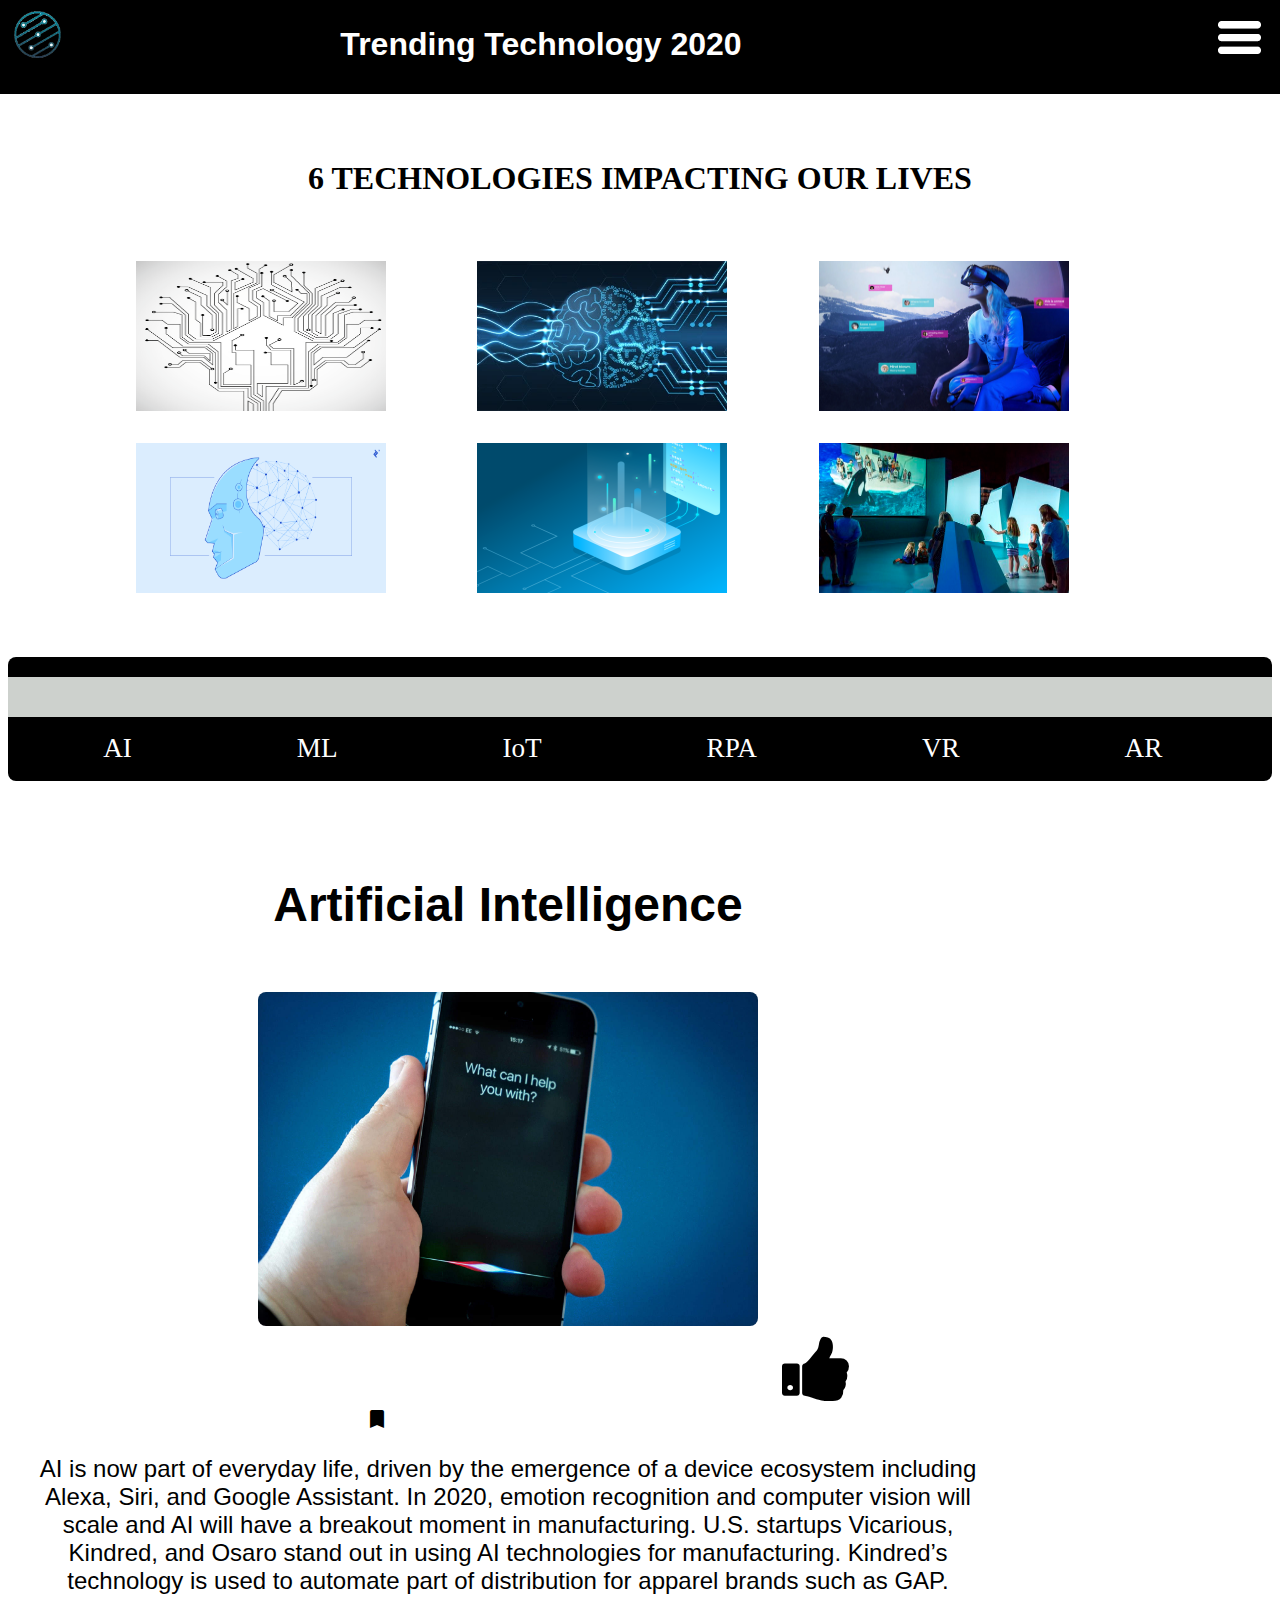
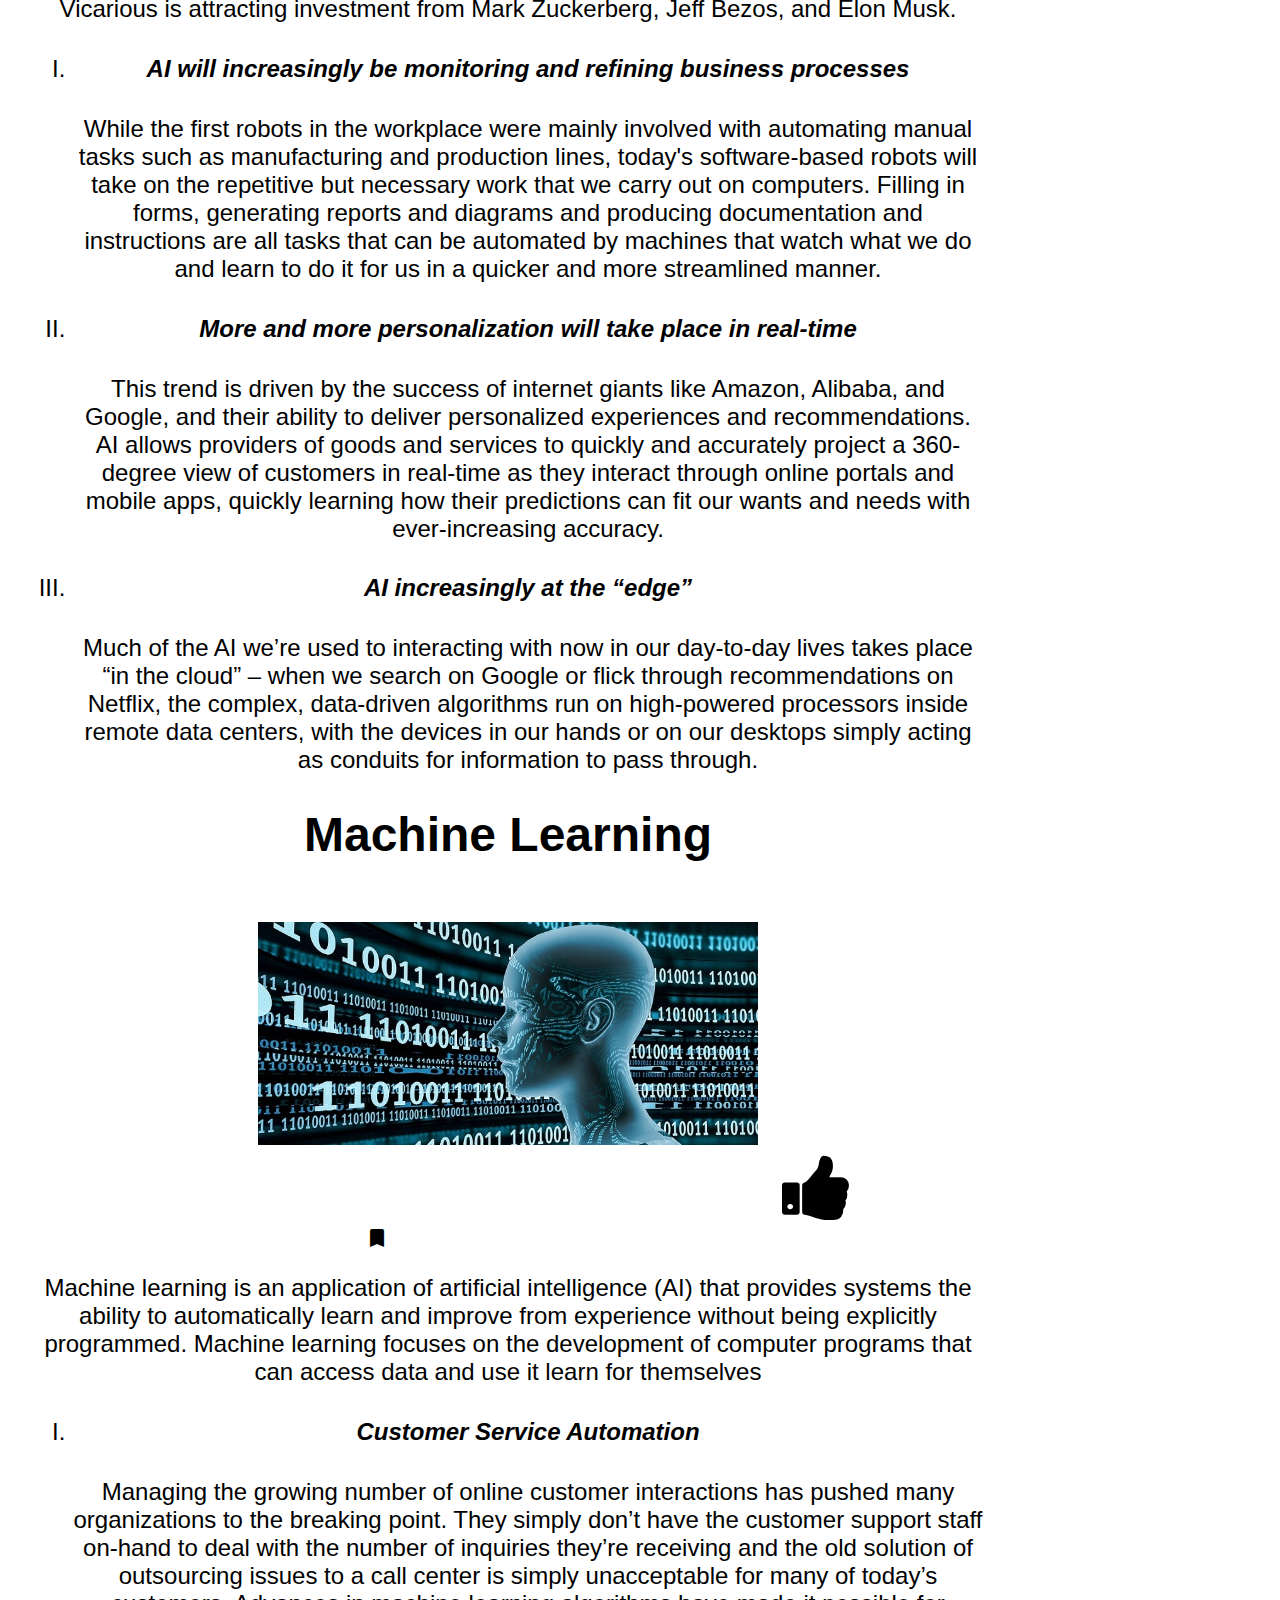
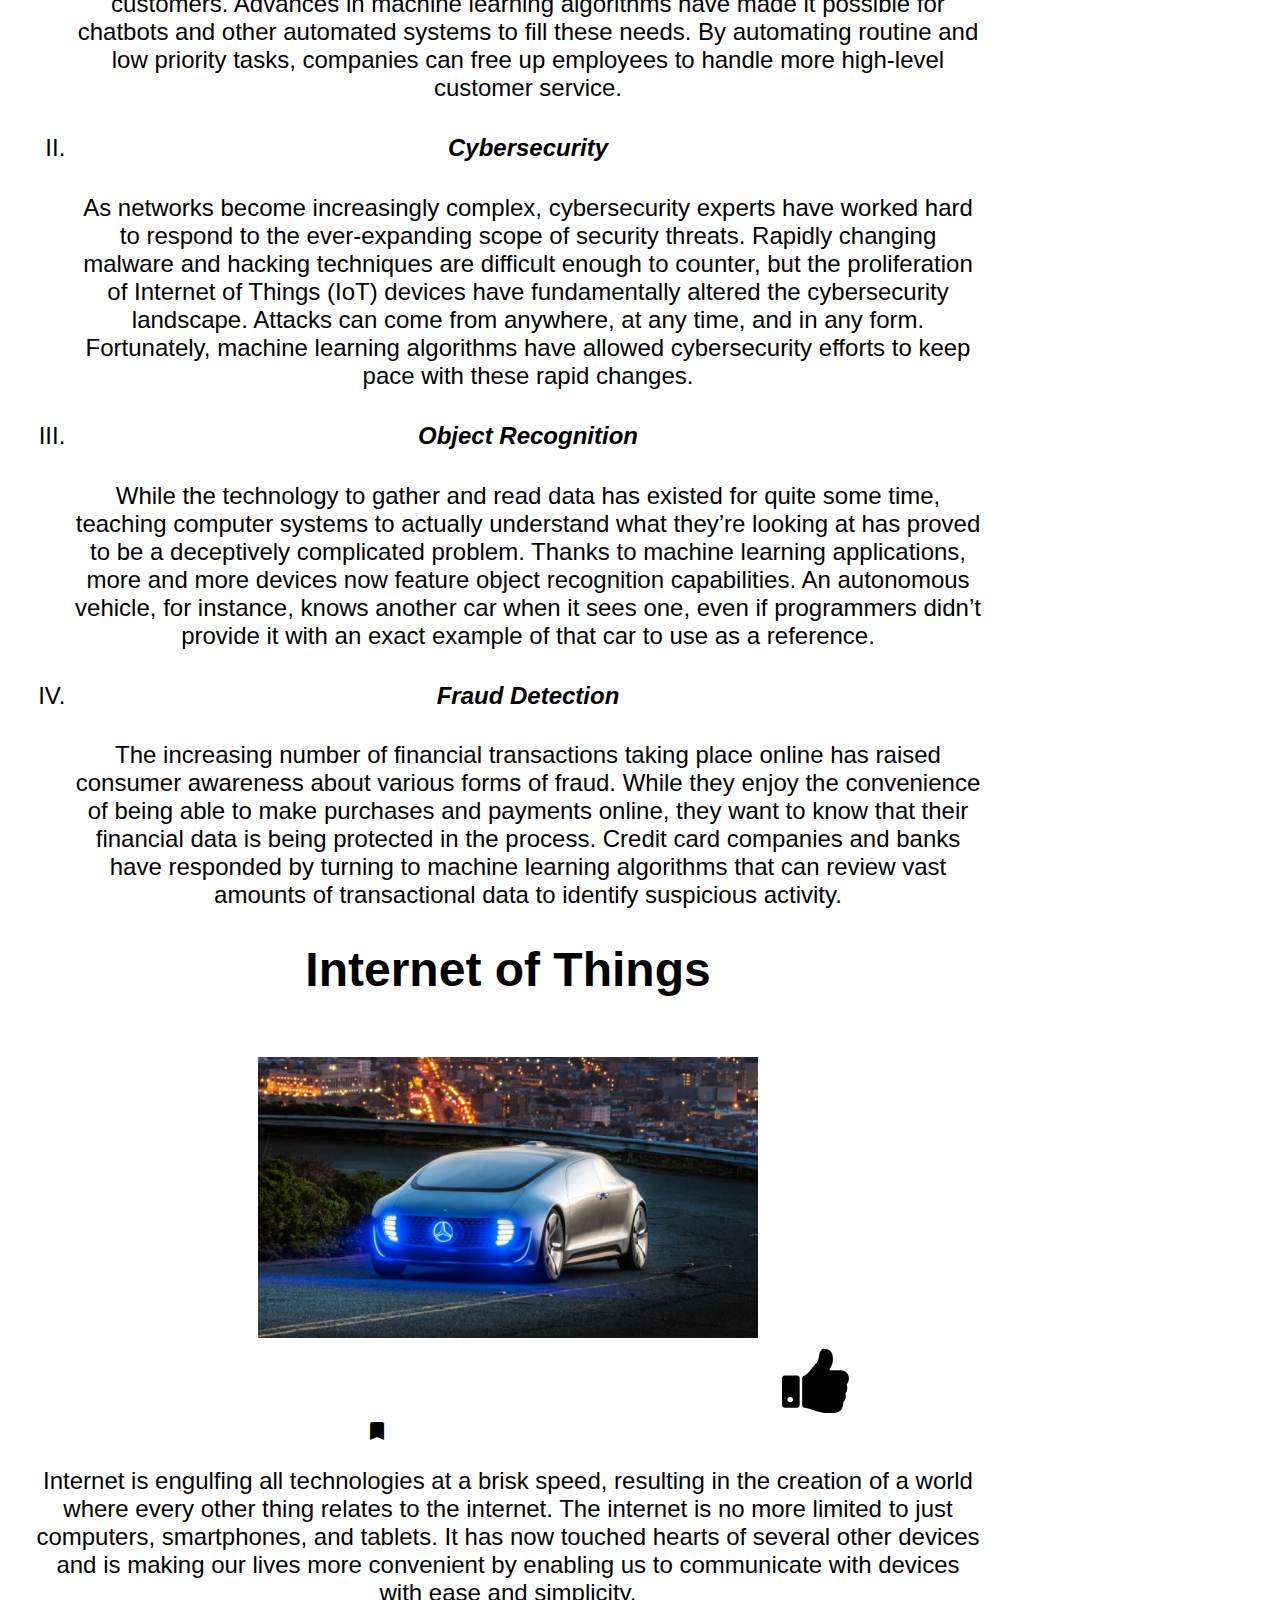
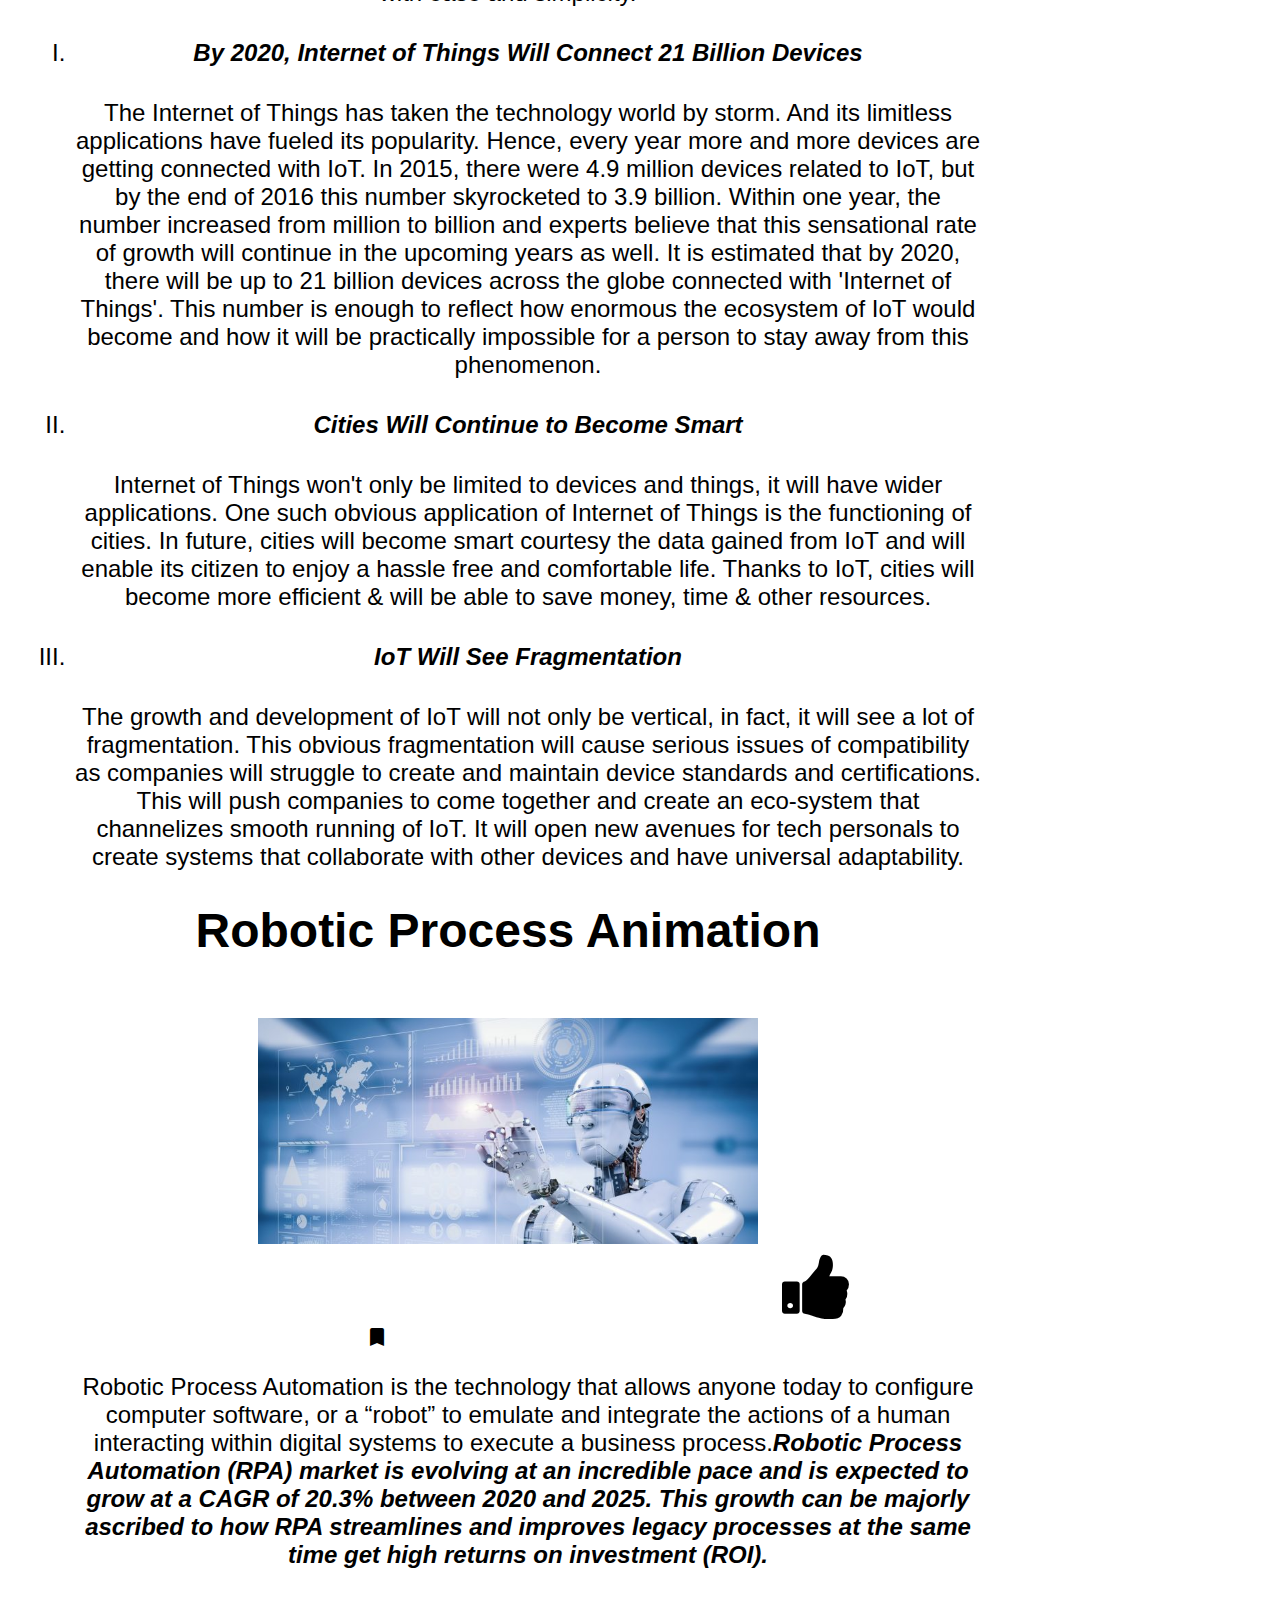
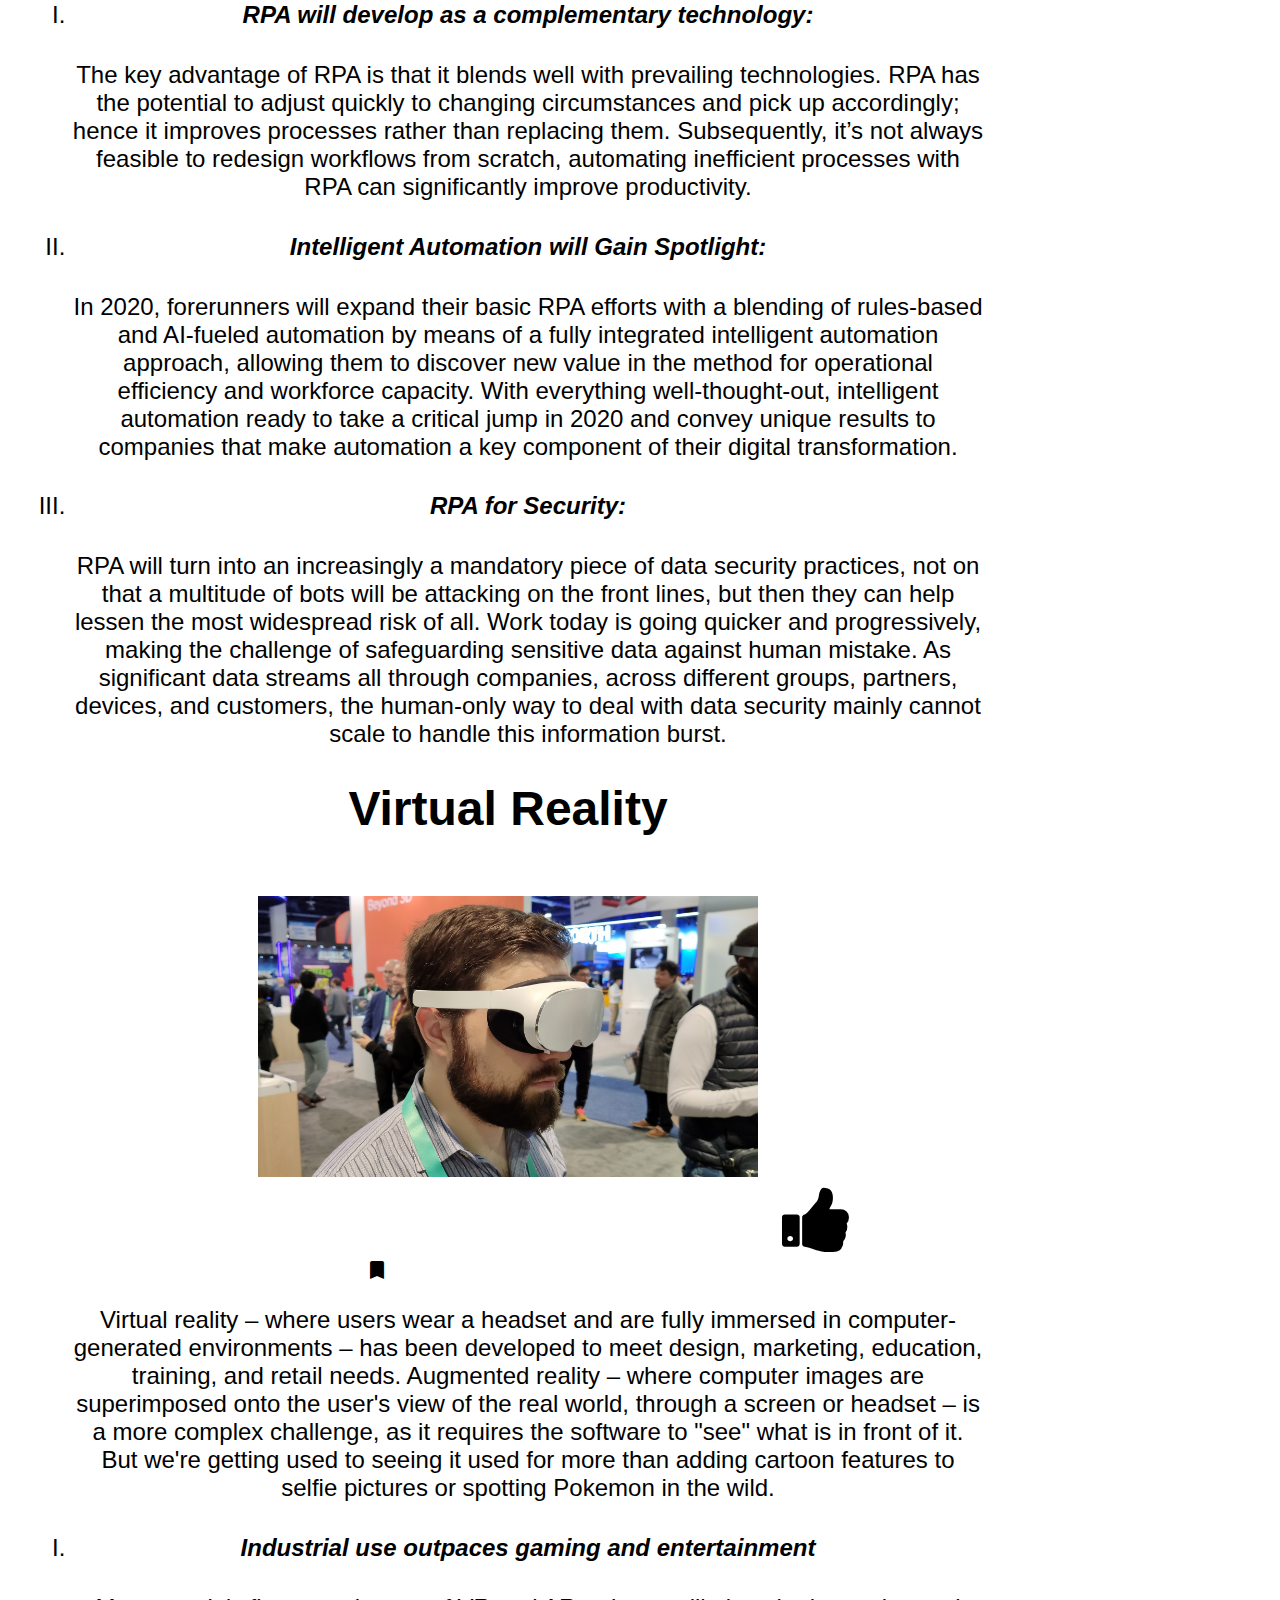
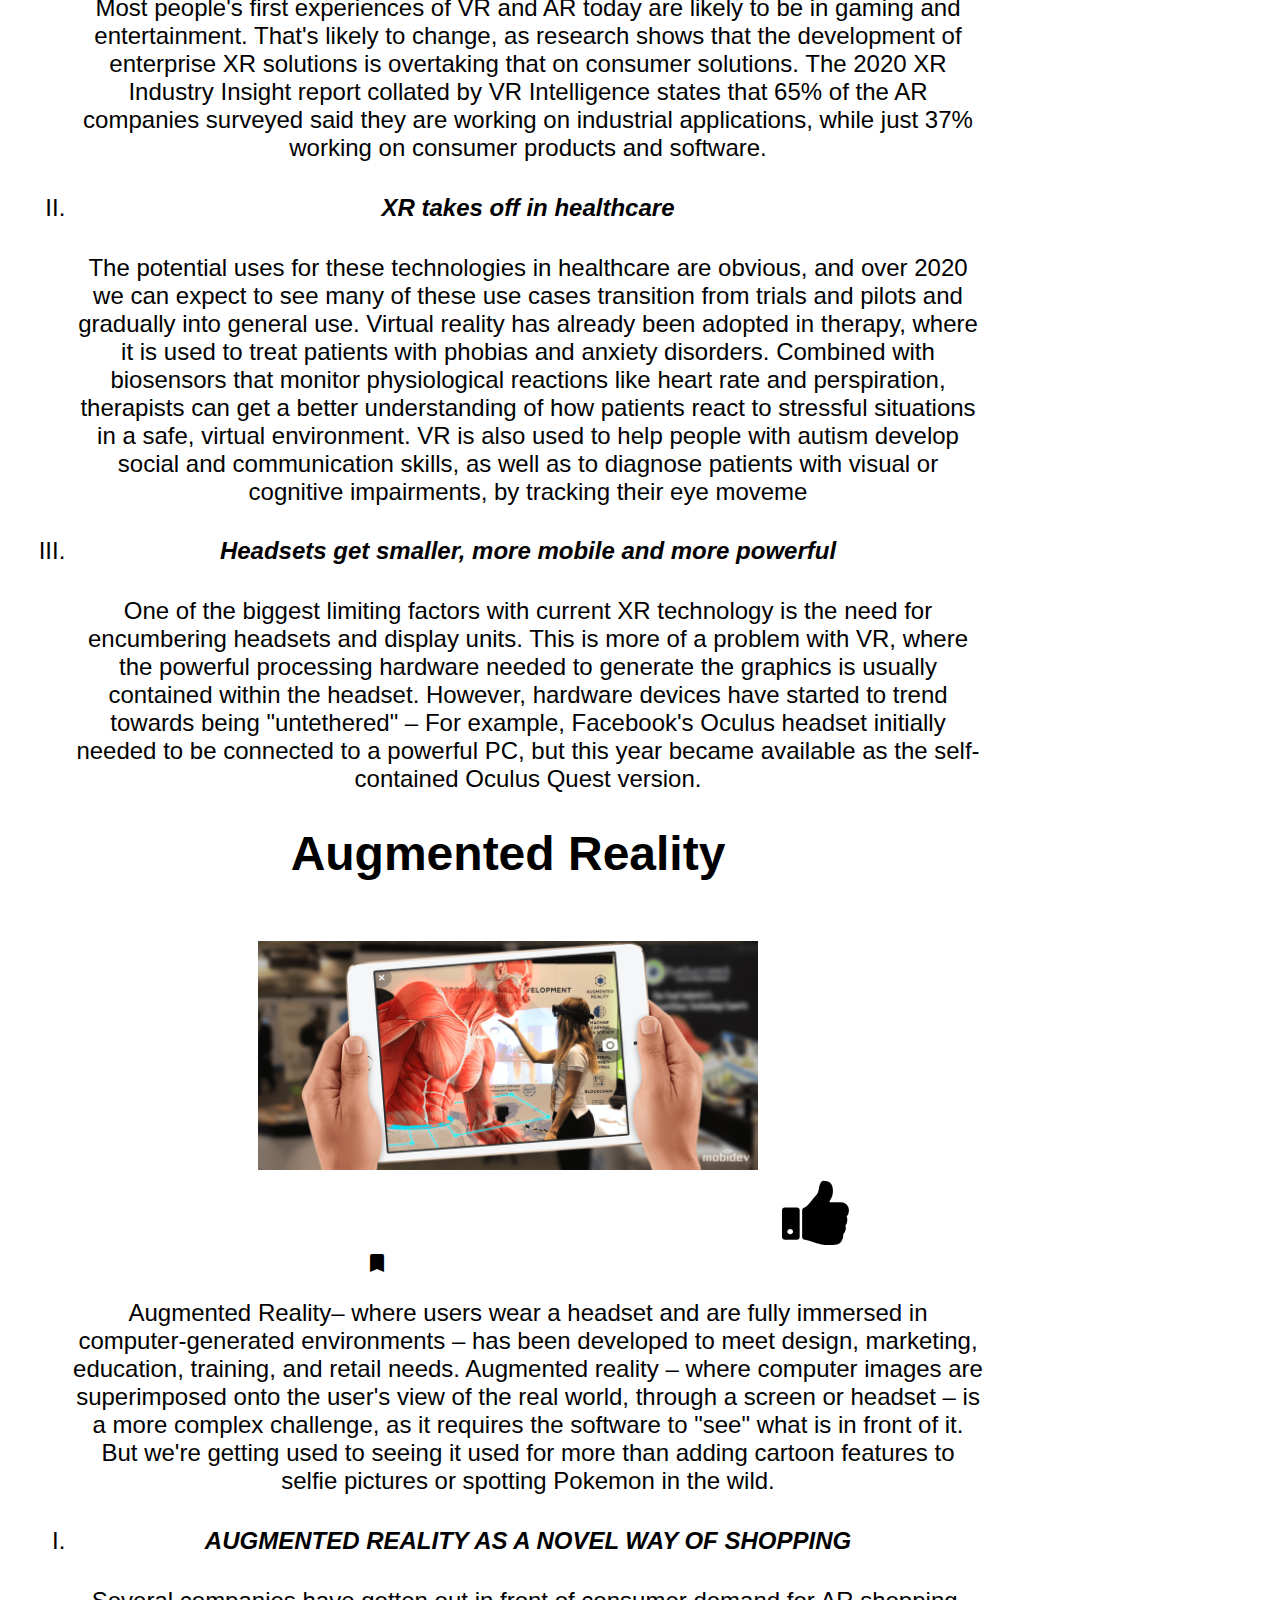
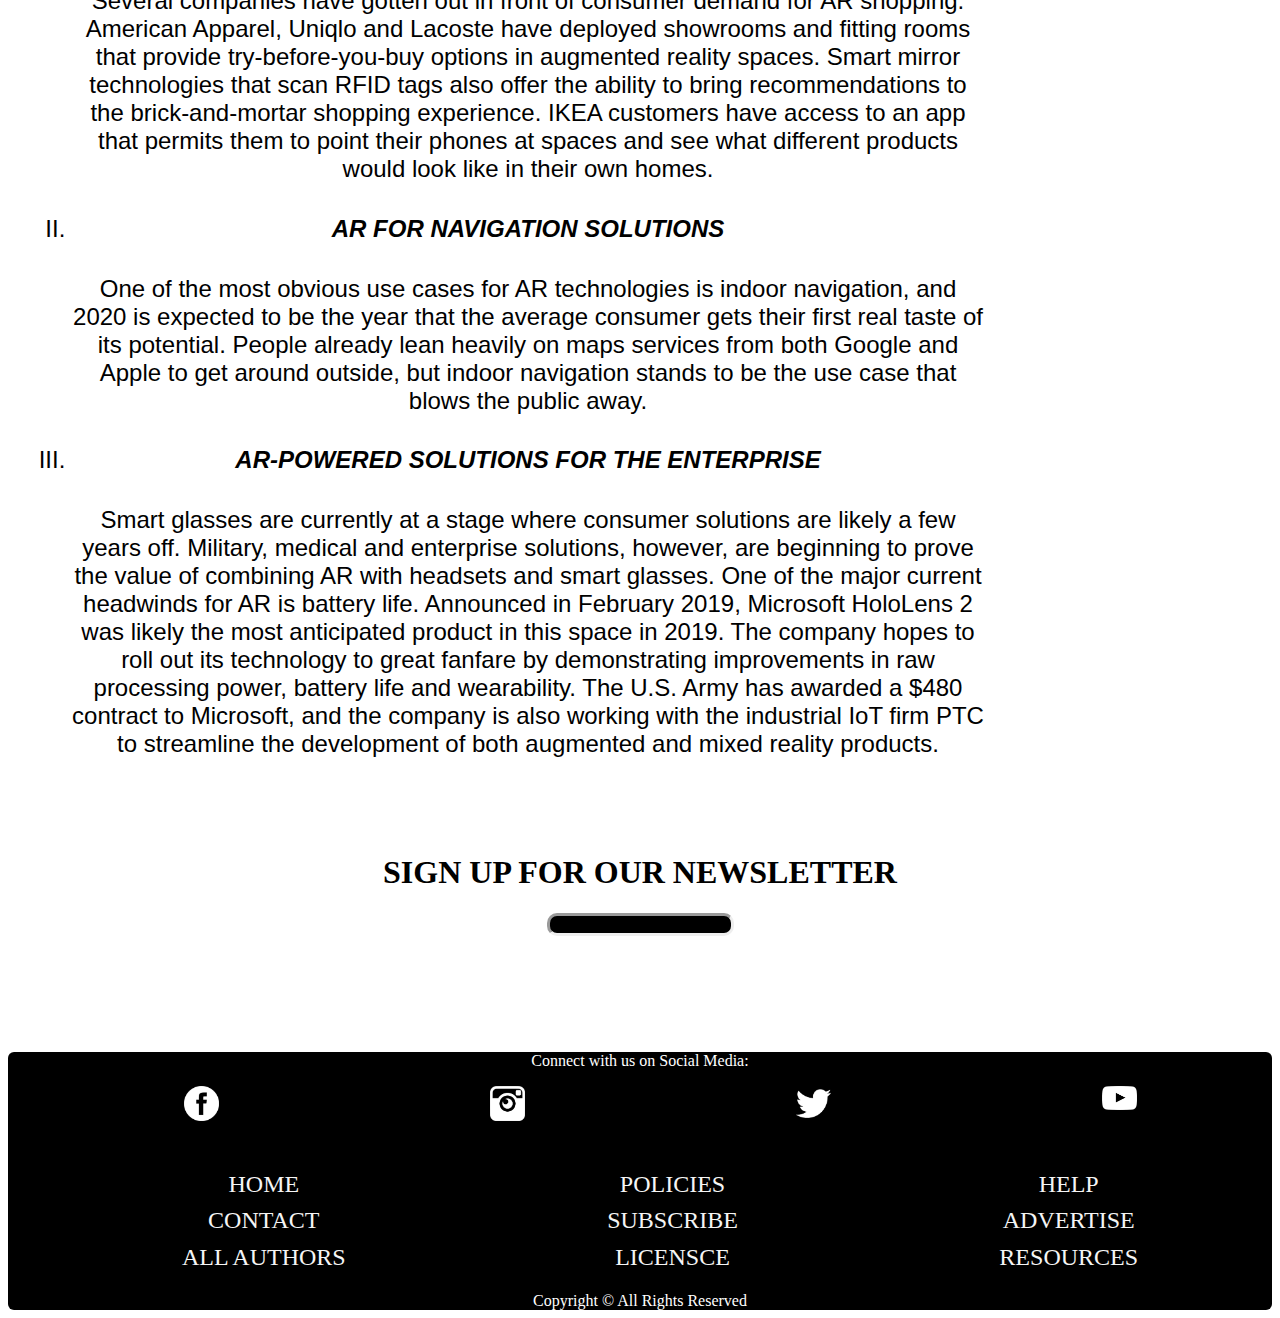
<file: AHMED EDIT/index.html>
<!DOCTYPE html>
<html lang="en">
<head>
  <meta charset="UTF-8">
  <meta name="viewport" content="width=device-width, initial-scale=1.0">
  <meta http-equiv="X-UA-Compatible" content="ie=edge">
  <title>2020 technology</title>
  <link rel="stylesheet" href="css/index.css">
  <link href="https://fonts.googleapis.com/css?family=Libre+Baskerville:400,700&display=swap" rel="stylesheet">
  <link rel="stylesheet" href="https://fonts.googleapis.com/icon?family=Material+Icons">
  <link rel="stylesheet" href="https://cdnjs.cloudflare.com/ajax/libs/font-awesome/4.7.0/css/font-awesome.min.css">
</head>
<body>
  <main>
    <header class="topbar">
      <div class="logo">
        <img class="logopic" src="img/logo tech.png" alt="logo">
      </div>

      <h1 class="heading">Trending Technology 2020</h1>

      <div class="navigationbar">
        <ul class="bar-items">
          <div class="dropdown">
            <div class="link" class="hammenu"> <span> <img class="menu" src="img/25.png" alt="menu"> </span></div>
            <div class="options">
             <div class="space"> <a class="link1" href="#">HOME</a></div>
             <div class="space"> <a class="link1" href="#">LOG IN</a></div>
             <div class="space">  <a class="link1" href="#">COUNTRY</a></div>
            </div>
          </div>
        </ul>
      </div>
    </header>

    
   
    <h1 class="impacting">6 TECHNOLOGIES IMPACTING OUR LIVES</h1>

    <section class="gallery">
      <img class="gallerypics" src="img/7.png" alt="tech">
      <img class="gallerypics" src="img/1.png" alt="tech">
      <img class="gallerypics" src="img/3.png" alt="tech">
      <img class="gallerypics" src="img/8.png" alt="tech">
      <img class="gallerypics" src="img/5.png" alt="tech">
      <img class="gallerypics" src="img/6.png" alt="tech">
    </section>




   

    <div class="tech-menu">
      <div class="progress-bar"></div>
      <ul class="tech-list">
        <li  class="techItem"><a href="#ai">AI</a></li>
        <li class="techItem"><a href="#ml">ML</a></li>
        <li class="techItem"><a href="#iot">IoT</a></li>
        <li class="techItem"><a href="#rba">RPA</a></li>
        <li class="techItem"><a href="#vr">VR</a></li>
        <li class="techItem"><a href="#ar">AR</a></li>
      </ul>
      </div>


    

      



    <article id="ai" class="content">
     
      <h1 class="gap-heading">Artificial Intelligence</h1>
      <div class="grid-for-picandicons">
        <ul class="img-icons">
          <li><img class="ai-pic" src="img/ai.jpg" alt="ai pics"></li>
          <div class="likeandup">
          <i onclick="myFunction(this)" class="fa fa-thumbs-up" ></i>
          <li class="likeandup"><i class="material-icons" >bookmark</i></li>
       </ul>
      </div>
      </div>
      
      <p class="info">AI is now part of everyday life, driven by the emergence of a device ecosystem including Alexa, Siri, and Google Assistant. In 2020, emotion recognition and computer vision will scale and AI will have a breakout moment in manufacturing.

        U.S. startups Vicarious, Kindred, and Osaro stand out in using AI technologies for manufacturing. Kindred’s technology is used to automate part of distribution for apparel brands such as GAP. Vicarious is attracting investment from Mark Zuckerberg, Jeff Bezos, and Elon Musk.</p>
      <ol class="listofAI">
        <li><h4><em>AI will increasingly be monitoring and refining business processes</em></h4></li>
      
      <p class="info">While the first robots in the workplace were mainly involved with automating manual tasks such as manufacturing and production lines, today's software-based robots will take on the repetitive but necessary work that we carry out on computers. Filling in forms, generating reports and diagrams and producing documentation and instructions are all tasks that can be automated by machines that watch what we do and learn to do it for us in a quicker and more streamlined manner.</p>
  
        <li><h4><em>More and more personalization will take place in real-time</em></h4></li>
      
      <p class="info">This trend is driven by the success of internet giants like Amazon, Alibaba, and Google, and their ability to deliver personalized experiences and recommendations. AI allows providers of goods and services to quickly and accurately project a 360-degree view of customers in real-time as they interact through online portals and mobile apps, quickly learning how their predictions can fit our wants and needs with ever-increasing accuracy.</p>
        
      <li><h4><em> AI increasingly at the “edge”</em></h4></li>
      <p class="info">Much of the AI we’re used to interacting with now in our day-to-day lives takes place “in the cloud” – when we search on Google or flick through recommendations on Netflix, the complex, data-driven algorithms run on high-powered processors inside remote data centers, with the devices in our hands or on our desktops simply acting as conduits for information to pass through.</p>
    </ol>
  </article>
  

  <article id="ml" class="content2">
    <h1>Machine Learning</h1>
        <div class="grid-for-picandicons">
        <ul class="img-icons">
          <li><img class="virtualpic" class="machine" id="fafa" src="img/machine.jpg" alt="machine"></li>
          <div class="likeandup"> <i onclick="myFunction(this)" class="fa fa-thumbs-up"></i>
          <li class="likeandup"><i class="material-icons" >bookmark</i></li>
        </ul>
      </div>
      </div>
    
    <p class="info">Machine learning is an application of artificial intelligence (AI) that provides systems the ability to automatically learn and improve from experience without being explicitly programmed. Machine learning focuses on the development of computer programs that can access data and use it learn for themselves</p>
    <ol class="listofAI">
      <li><h4><em>Customer Service Automation</em></h4></li>
    
    <p class="info">Managing the growing number of online customer interactions has pushed many organizations to the breaking point. They simply don’t have the customer support staff on-hand to deal with the number of inquiries they’re receiving and the old solution of outsourcing issues to a call center is simply unacceptable for many of today’s customers. Advances in machine learning algorithms have made it possible for chatbots and other automated systems to fill these needs. By automating routine and low priority tasks, companies can free up employees to handle more high-level customer service.</p>

      <li><h4><em>Cybersecurity</em></h4></li>
    
    <p class="info">As networks become increasingly complex, cybersecurity experts have worked hard to respond to the ever-expanding scope of security threats. Rapidly changing malware and hacking techniques are difficult enough to counter, but the proliferation of Internet of Things (IoT) devices have fundamentally altered the cybersecurity landscape. Attacks can come from anywhere, at any time, and in any form. Fortunately, machine learning algorithms have allowed cybersecurity efforts to keep pace with these rapid changes.</p>
      
    <li><h4><em> Object Recognition</em></h4></li>
    <p class="info">While the technology to gather and read data has existed for quite some time, teaching computer systems to actually understand what they’re looking at has proved to be a deceptively complicated problem. Thanks to machine learning applications, more and more devices now feature object recognition capabilities. An autonomous vehicle, for instance, knows another car when it sees one, even if programmers didn’t provide it with an exact example of that car to use as a reference. </p>

    <li><h4><em> Fraud Detection</em></h4></li>
    <p class="info">The increasing number of financial transactions taking place online has raised consumer awareness about various forms of fraud. While they enjoy the convenience of being able to make purchases and payments online, they want to know that their financial data is being protected in the process. Credit card companies and banks have responded by turning to machine learning algorithms that can review vast amounts of transactional data to identify suspicious activity.</p>

  </ol>
  </article>


  <article id="iot" class="content3">
    <h1>Internet of Things</h1>
    <div class="grid-for-picandicons">
      <ul class="img-icons">
        <li><img class="virtualpic" src="img/iot.jpg" alt="iot pic"></li>
        <div class="likeandup"> <i onclick="myFunction(this)" class="fa fa-thumbs-up" ></i>

        <li class="likeandup"><i class="material-icons" >bookmark</i></li>
      </ul>
    </div>
    </div>
  
    <p class="info">Internet is engulfing all technologies at a brisk speed, resulting in the creation of a world where every other thing relates to the internet. The internet is no more limited to just computers, smartphones, and tablets. It has now touched hearts of several other devices and is making our lives more convenient by enabling us to communicate with devices with ease and simplicity.</p>
    <ol class="listofAI">
      <li><h4><em>By 2020, Internet of Things Will Connect 21 Billion Devices</em></h4></li>
    
    <p class="info">The Internet of Things has taken the technology world by storm. And its limitless applications have fueled its popularity. Hence, every year more and more devices are getting connected with IoT.

      In 2015, there were 4.9 million devices related to IoT, but by the end of 2016 this number skyrocketed to 3.9 billion. Within one year, the number increased from million to billion and experts believe that this sensational rate of growth will continue in the upcoming years as well.
      
      It is estimated that by 2020, there will be up to 21 billion devices across the globe connected with 'Internet of Things'. This number is enough to reflect how enormous the ecosystem of IoT would become and how it will be practically impossible for a person to stay away from this phenomenon.</p>

      <li><h4><em>Cities Will Continue to Become Smart</em></h4></li>
    
    <p class="info">Internet of Things won't only be limited to devices and things, it will have wider applications. One such obvious application of Internet of Things is the functioning of cities.

      In future, cities will become smart courtesy the data gained from IoT and will enable its citizen to enjoy a hassle free and comfortable life. Thanks to IoT, cities will become more efficient & will be able to save money, time & other resources.</p>
      
    <li><h4><em> IoT Will See Fragmentation</em></h4></li>
    <p class="info">The growth and development of IoT will not only be vertical, in fact, it will see a lot of fragmentation. This obvious fragmentation will cause serious issues of compatibility as companies will struggle to create and maintain device standards and certifications.

      This will push companies to come together and create an eco-system that channelizes smooth running of IoT. It will open new avenues for tech personals to create systems that collaborate with other devices and have universal adaptability.</p>
      
  </ol>
  </article>


  <article id="rba" class="content4">
    <h1>Robotic Process Animation</h1>
    <div class="grid-for-picandicons">
      <ul class="img-icons">
        <li><img class="virtualpic" src="img/robot.jpg" alt="robot"></li>
        <div class="likeandup">  <i onclick="myFunction(this)" class="fa fa-thumbs-up"></i>

        <li class="likeandup"><i class="material-icons" >bookmark</i></li>
      </ul>
    </div>
    </div>
    
    <p class="info"></p>
    <ol class="listofAI">
    
    <p class="info">Robotic Process Automation is the technology that allows anyone today to configure computer software, or a “robot” to emulate and integrate the actions of a human interacting within digital systems to execute a business process.<b><em>Robotic Process Automation (RPA) market is evolving at an incredible pace and is expected to grow at a CAGR of 20.3% between 2020 and 2025. This growth can be majorly ascribed to how RPA streamlines and improves legacy processes at the same time get high returns on investment (ROI).</b></em></p>

      <li><h4><em>RPA will develop as a complementary technology:</em></h4></li>
    
    <p class="info">The key advantage of RPA is that it blends well with prevailing technologies. RPA has the potential to adjust quickly to changing circumstances and pick up accordingly; hence it improves processes rather than replacing them. Subsequently, it’s not always feasible to redesign workflows from scratch, automating inefficient processes with RPA can significantly improve productivity.<p>
      
    <li><h4><em>Intelligent Automation will Gain Spotlight:</em></h4></li>
    <p class="info">In 2020, forerunners will expand their basic RPA efforts with a blending of rules-based and AI-fueled automation by means of a fully integrated intelligent automation approach, allowing them to discover new value in the method for operational efficiency and workforce capacity.
      With everything well-thought-out, intelligent automation ready to take a critical jump in 2020 and convey unique results to companies that make automation a key component of their digital transformation.</p>
      
      <li><h4><em>RPA for Security:</em></h4></li>
      <p class="info">RPA will turn into an increasingly a mandatory piece of data security practices, not on that a multitude of bots will be attacking on the front lines, but then they can help lessen the most widespread risk of all.
        Work today is going quicker and progressively, making the challenge of safeguarding sensitive data against human mistake. As significant data streams all through companies, across different groups, partners, devices, and customers, the human-only way to deal with data security mainly cannot scale to handle this information burst.</p>
        
  </ol>
  </article>

  <article id="vr" class="content4">
    <h1>Virtual Reality</h1>
    <div class="grid-for-picandicons">
      <ul class="img-icons">
        <li> <img class="virtualpic" src="img/vrpic.jpg" alt="robot"></li>
        <div class="likeandup"> <i onclick="myFunction(this)" class="fa fa-thumbs-up" class="iconspic" ></i>

        <li class="likeandup"><i class="material-icons" >bookmark</i></li>
      </ul>
    </div>
    </div>
   
    <p class="info"></p>
    <ol class="listofAI">
    
    <p class="info">Virtual reality – where users wear a headset and are fully immersed in computer-generated environments – has been developed to meet design, marketing, education, training, and retail needs. Augmented reality – where computer images are superimposed onto the user's view of the real world, through a screen or headset – is a more complex challenge, as it requires the software to "see" what is in front of it. But we're getting used to seeing it used for more than adding cartoon features to selfie pictures or spotting Pokemon in the wild.</b></em></p>

      <li><h4><em>Industrial use outpaces gaming and entertainment</em></h4></li>
    
    <p class="info">Most people's first experiences of VR and AR today are likely to be in gaming and entertainment. That's likely to change, as research shows that the development of enterprise XR solutions is overtaking that on consumer solutions. The 2020 XR Industry Insight report collated by VR Intelligence states that 65% of the AR companies surveyed said they are working on industrial applications, while just 37% working on consumer products and software.<p>
      
    <li><h4><em>XR takes off in healthcare</em></h4></li>
    <p class="info">The potential uses for these technologies in healthcare are obvious, and over 2020 we can expect to see many of these use cases transition from trials and pilots and gradually into general use. Virtual reality has already been adopted in therapy, where it is used to treat patients with phobias and anxiety disorders. Combined with biosensors that monitor physiological reactions like heart rate and perspiration, therapists can get a better understanding of how patients react to stressful situations in a safe, virtual environment. VR is also used to help people with autism develop social and communication skills, as well as to diagnose patients with visual or cognitive impairments, by tracking their eye moveme</p>
      
      <li><h4><em>Headsets get smaller, more mobile and more powerful</em></h4></li>
      <p class="info">One of the biggest limiting factors with current XR technology is the need for encumbering headsets and display units. This is more of a problem with VR, where the powerful processing hardware needed to generate the graphics is usually contained within the headset. However, hardware devices have started to trend towards being "untethered" – For example, Facebook's Oculus headset initially needed to be connected to a powerful PC, but this year became available as the self-contained Oculus Quest version.</p>
        
  </ol>
  </article>

  <article id="ar" class="content5">
    <h1>Augmented Reality</h1>
    <div class="grid-for-picandicons">
      <ul class="img-icons">
        <li><img class="arpic" src="img/ar.png" alt="robot"></li>
      
        <div class="likeandup"> <i onclick="myFunction(this)" class="fa fa-thumbs-up" ></i>
        <li ><div class="likeandup"><i class="material-icons" >bookmark</i></div></li>
      </ul>
    </div>
    </div>
    
    <p class="info"></p>
    <ol class="listofAI">
    
    <p class="info">Augmented Reality– where users wear a headset and are fully immersed in computer-generated environments – has been developed to meet design, marketing, education, training, and retail needs. Augmented reality – where computer images are superimposed onto the user's view of the real world, through a screen or headset – is a more complex challenge, as it requires the software to "see" what is in front of it. But we're getting used to seeing it used for more than adding cartoon features to selfie pictures or spotting Pokemon in the wild.</b></em></p>

      <li><h4><em>AUGMENTED REALITY AS A NOVEL WAY OF SHOPPING</em></h4></li>
    
    <p class="info">Several companies have gotten out in front of consumer demand for AR shopping. American Apparel, Uniqlo and Lacoste have deployed showrooms and fitting rooms that provide try-before-you-buy options in augmented reality spaces. Smart mirror technologies that scan RFID tags also offer the ability to bring recommendations to the brick-and-mortar shopping experience. IKEA customers have access to an app that permits them to point their phones at spaces and see what different products would look like in their own homes.<p>
      
    <li><h4><em>AR FOR NAVIGATION SOLUTIONS</em></h4></li>
    <p class="info">One of the most obvious use cases for AR technologies is indoor navigation, and 2020 is expected to be the year that the average consumer gets their first real taste of its potential. People already lean heavily on maps services from both Google and Apple to get around outside, but indoor navigation stands to be the use case that blows the public away.</p>
      
      <li><h4><em>AR-POWERED SOLUTIONS FOR THE ENTERPRISE</em></h4></li>
      <p class="info">Smart glasses are currently at a stage where consumer solutions are likely a few years off. Military, medical and enterprise solutions, however, are beginning to prove the value of combining AR with headsets and smart glasses.

        One of the major current headwinds for AR is battery life. Announced in February 2019, Microsoft HoloLens 2 was likely the most anticipated product in this space in 2019. The company hopes to roll out its technology to great fanfare by demonstrating improvements in raw processing power, battery life and wearability. The U.S. Army has awarded a $480 contract to Microsoft, and the company is also working with the industrial IoT firm PTC to streamline the development of both augmented and mixed reality products.</p>
        
  </ol>
  </article>
  

  <article>
    <h1 class="newsletter">SIGN UP FOR OUR NEWSLETTER</h1>
    <input type="email">
  </article>



  </main>
  <footer class="ending">
    <p class="connect">Connect with us on Social Media:</p>
    
    <ul class="socialmedia">
      <li><a class="media" href="#"> <img class="logo" src="img/Facebook.png" width="40px" alt="twitter-logo"></a></li>
      <li><a class="media" href="#"> <img class="logo" src="img/insta.png" width="40px" alt="instagram-logo"></a></li>
      <li><a class="media" href="#"> <img class="logo" src="img/twitter.png" width="40px" alt="facebook-logo"></a></li>
      <li><a class="media" href="#"> <img class="logo" src="img/Youtube.png" width="40px" alt="facebook-logo"></a></li>
    </ul>
    
    <ul class="policies">
      <li class="socialspace"><a class="policy" href="#">HOME</a></li>
      <li class="socialspace"><a class="policy" href="#">POLICIES</a></li>
      <li class="socialspace"><a class="policy" href="#">HELP</a></li>
      <li class="socialspace"><a class="policy" href="#">CONTACT</a></li>
      <li class="socialspace"><a class="policy" href="#">SUBSCRIBE</a></li>
      <li class="socialspace"><a class="policy" href="#">ADVERTISE</a></li>
      <li class="socialspace"><a class="policy" href="#">ALL AUTHORS</a></li>
      <li class="socialspace"><a class="policy" href="#">LICENSCE</a></li>
      <li class="socialspace"><a class="policy" href="#">RESOURCES</a></li>
   
    </ul>
    
    <div class="copyright">
      Copyright &COPY; All Rights Reserved 
    </div>
  
  </footer>
  <script src="js/index.js"></script>
</body>
</html>
</file>
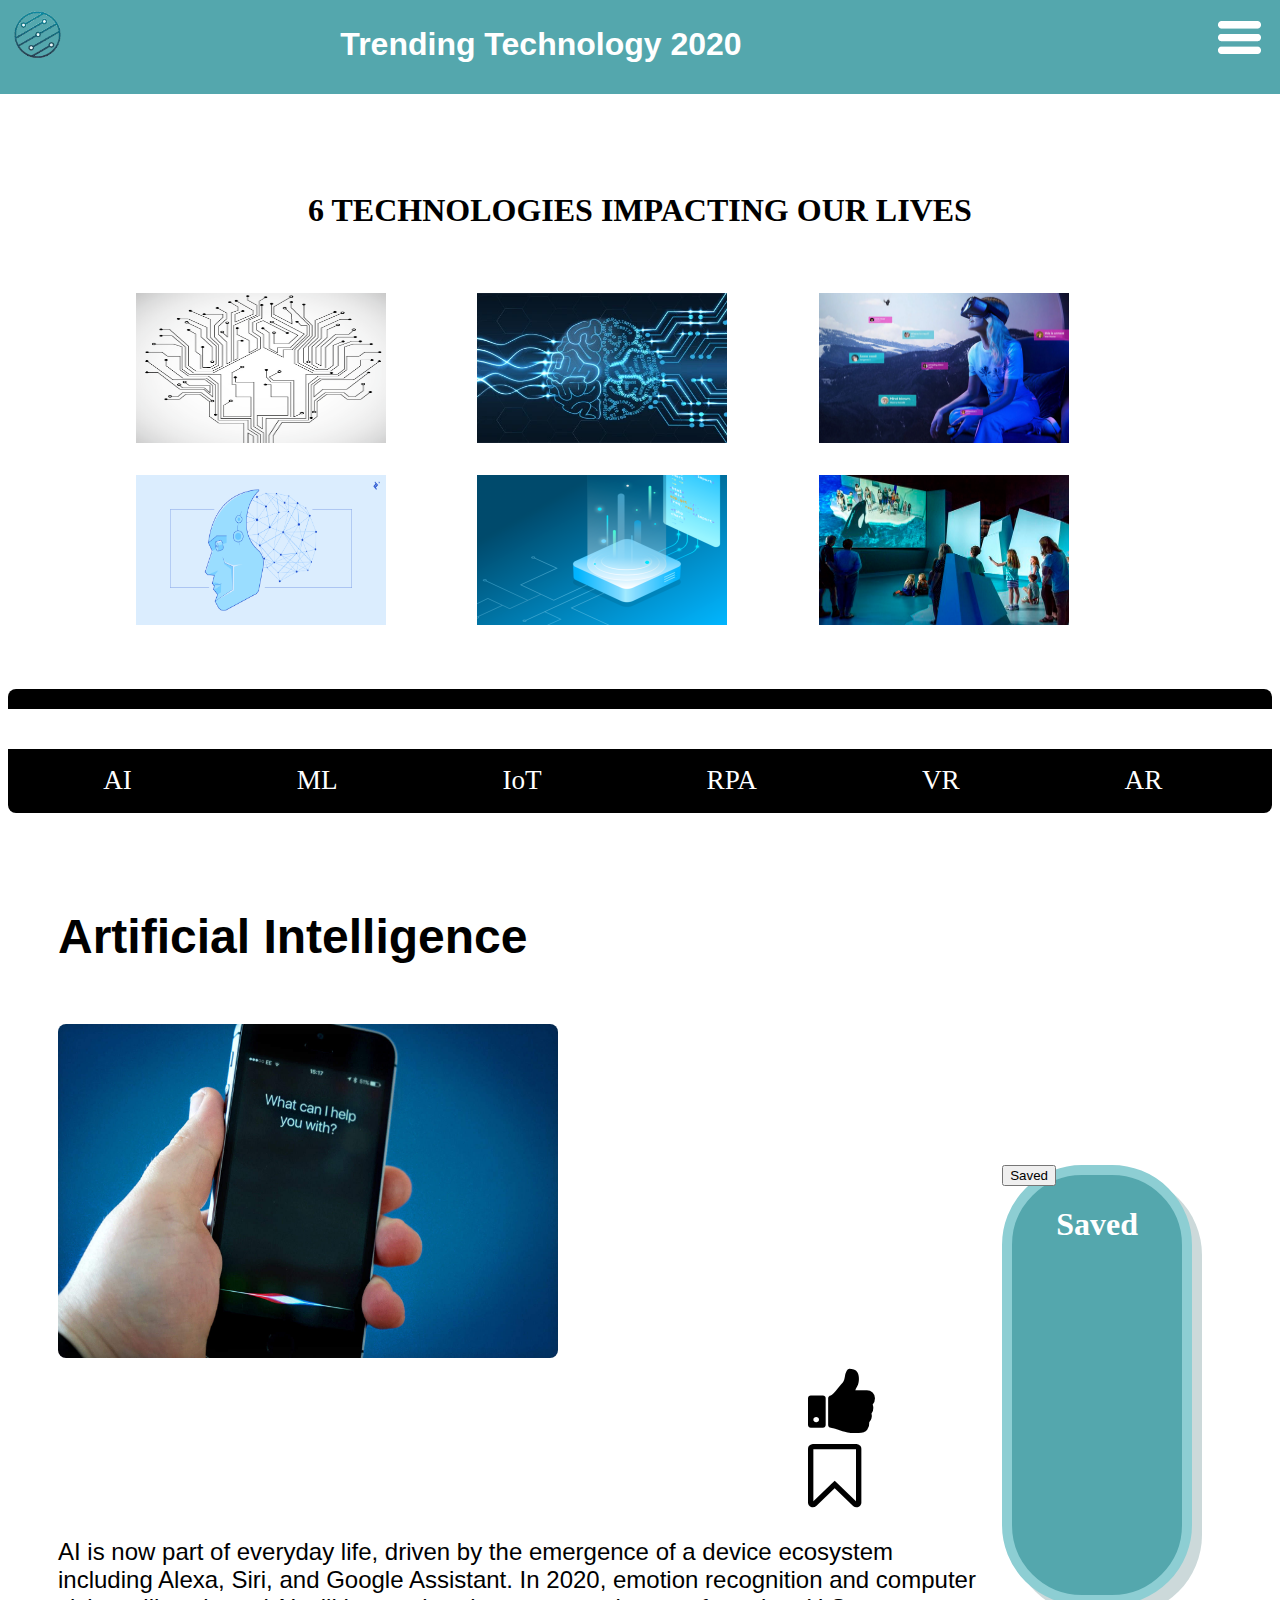
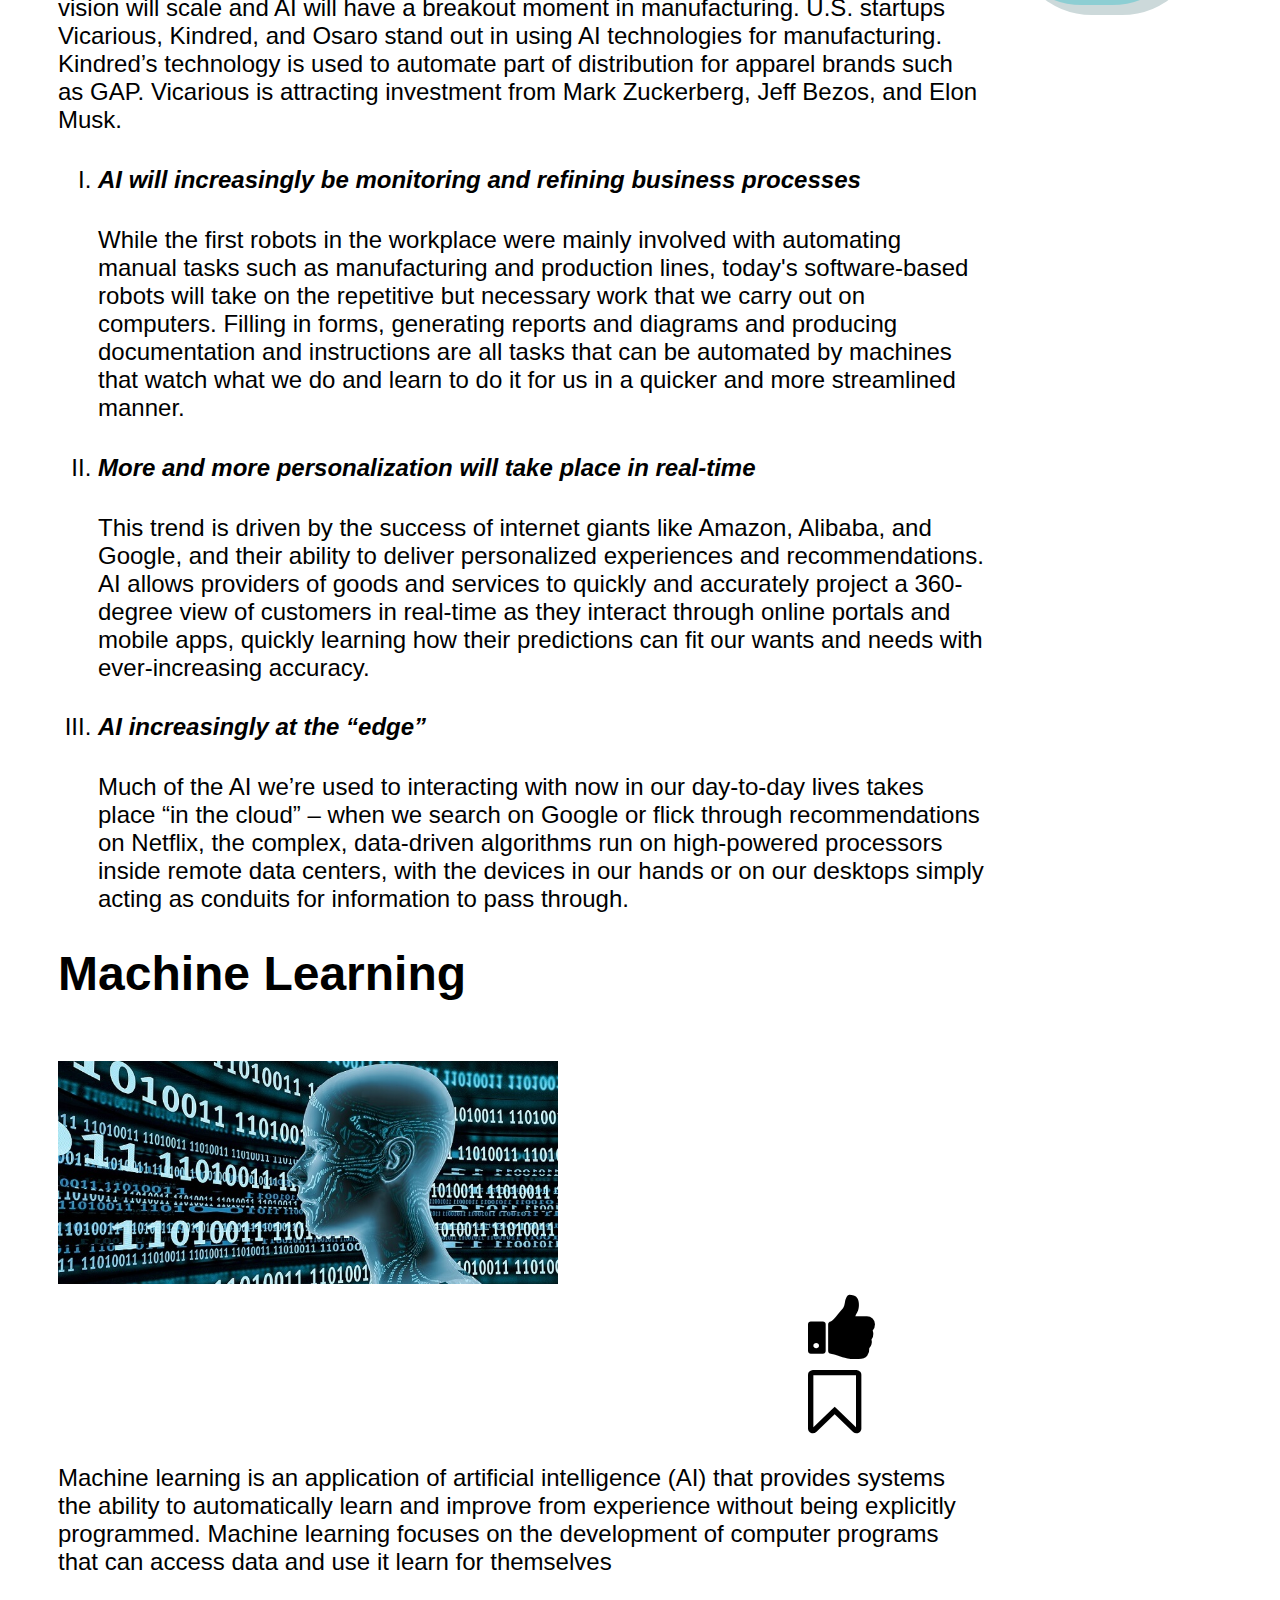
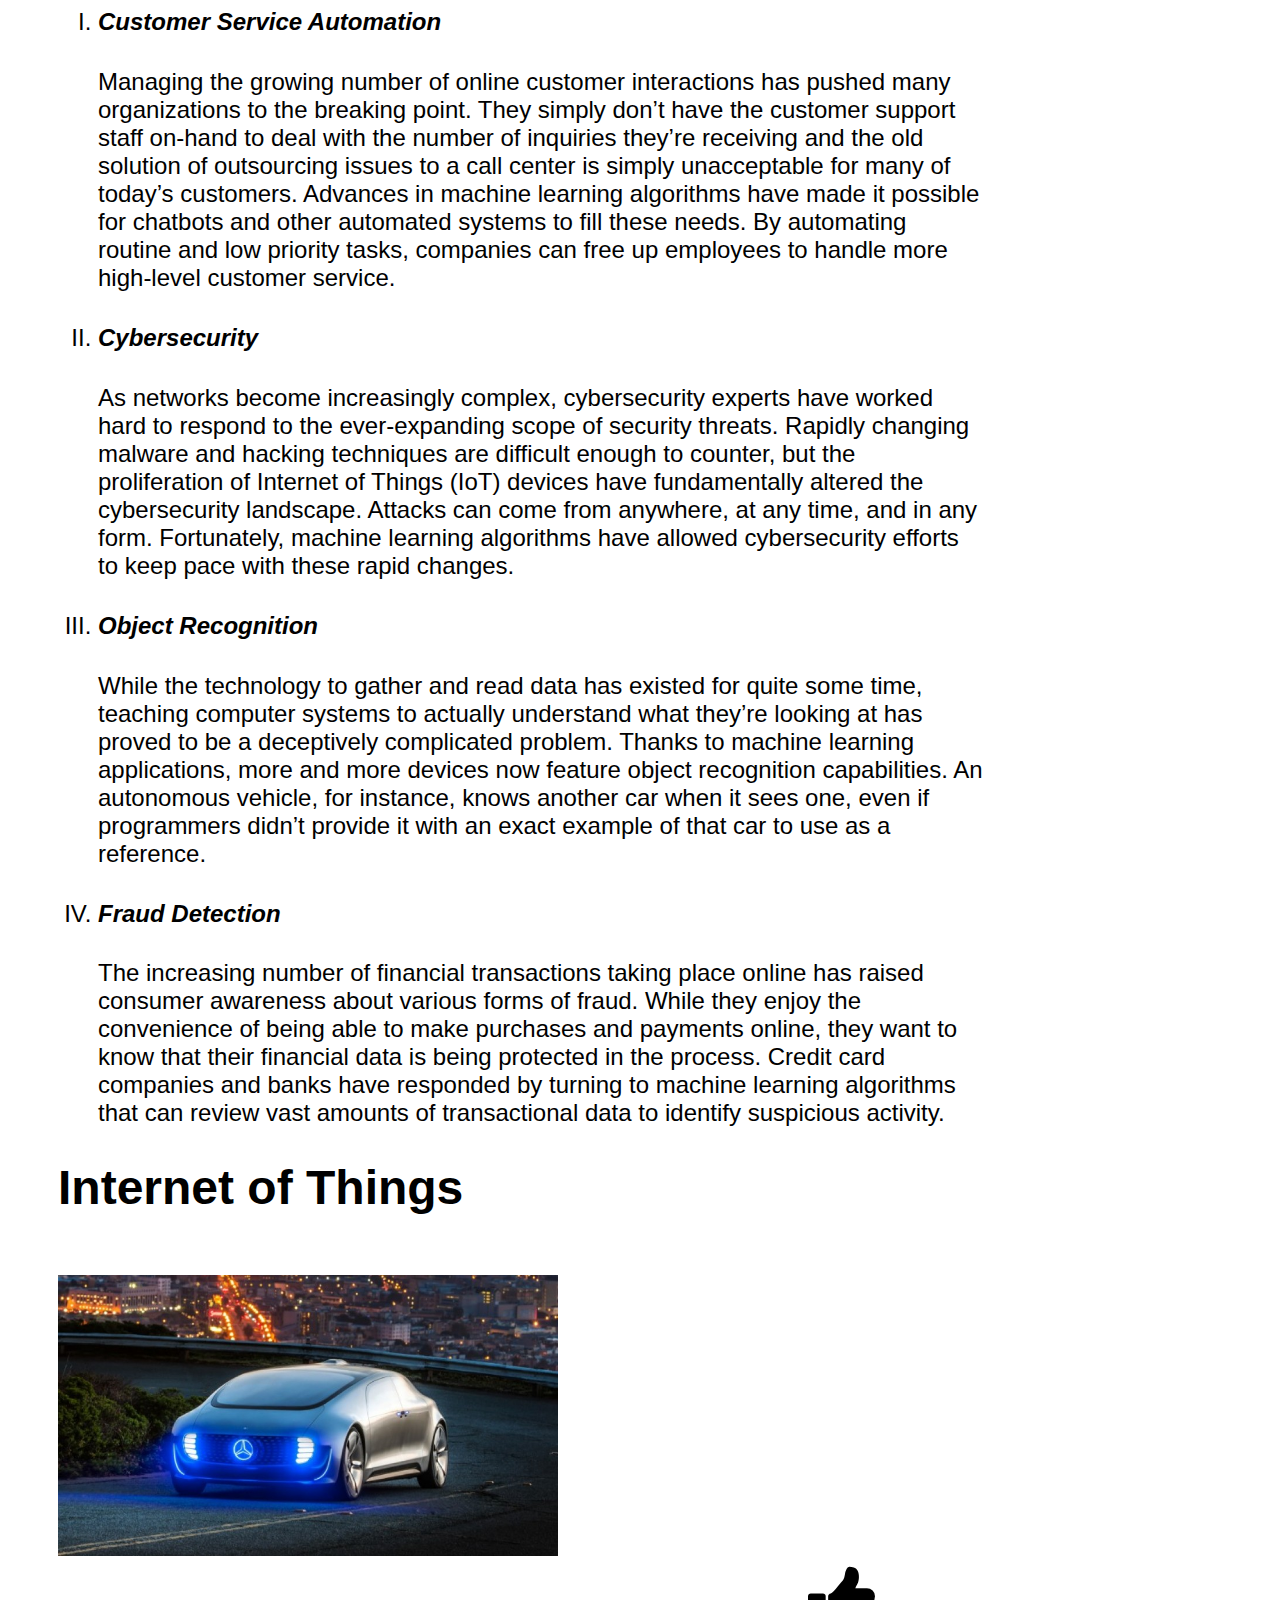
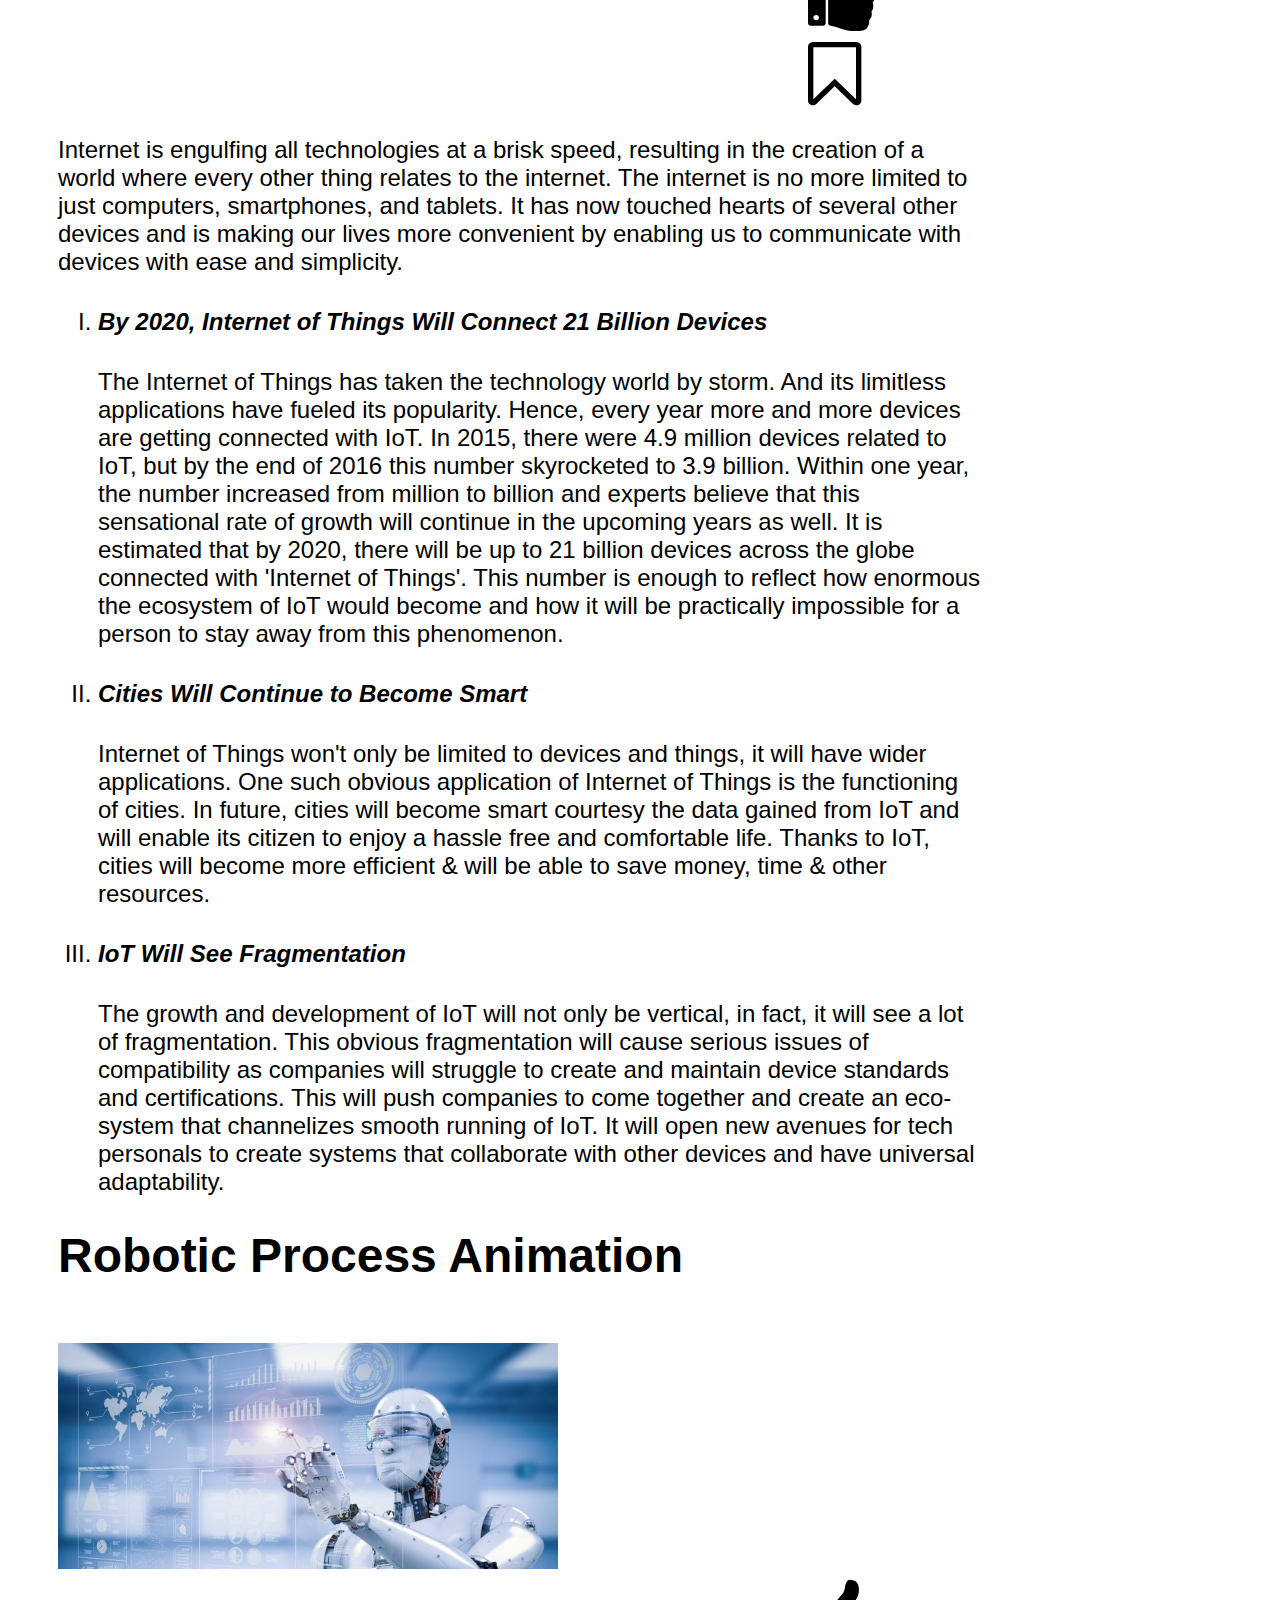
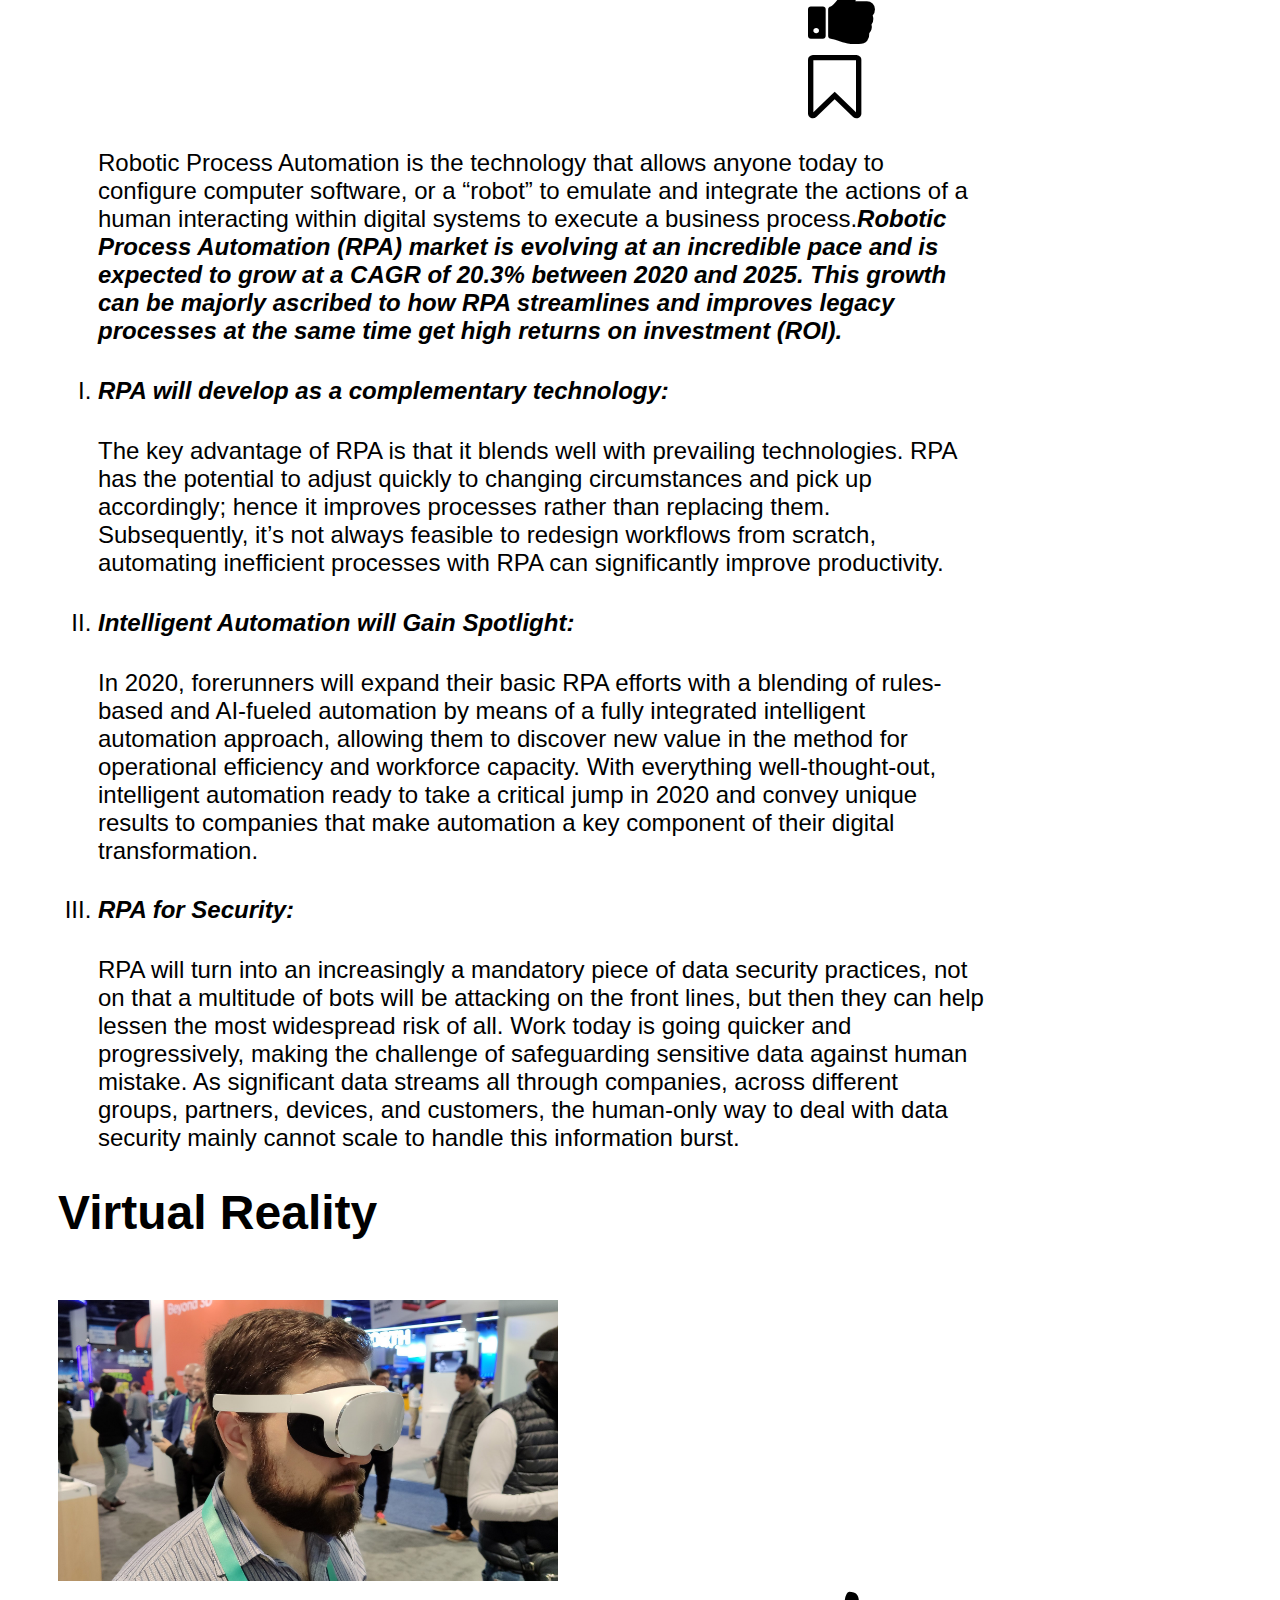
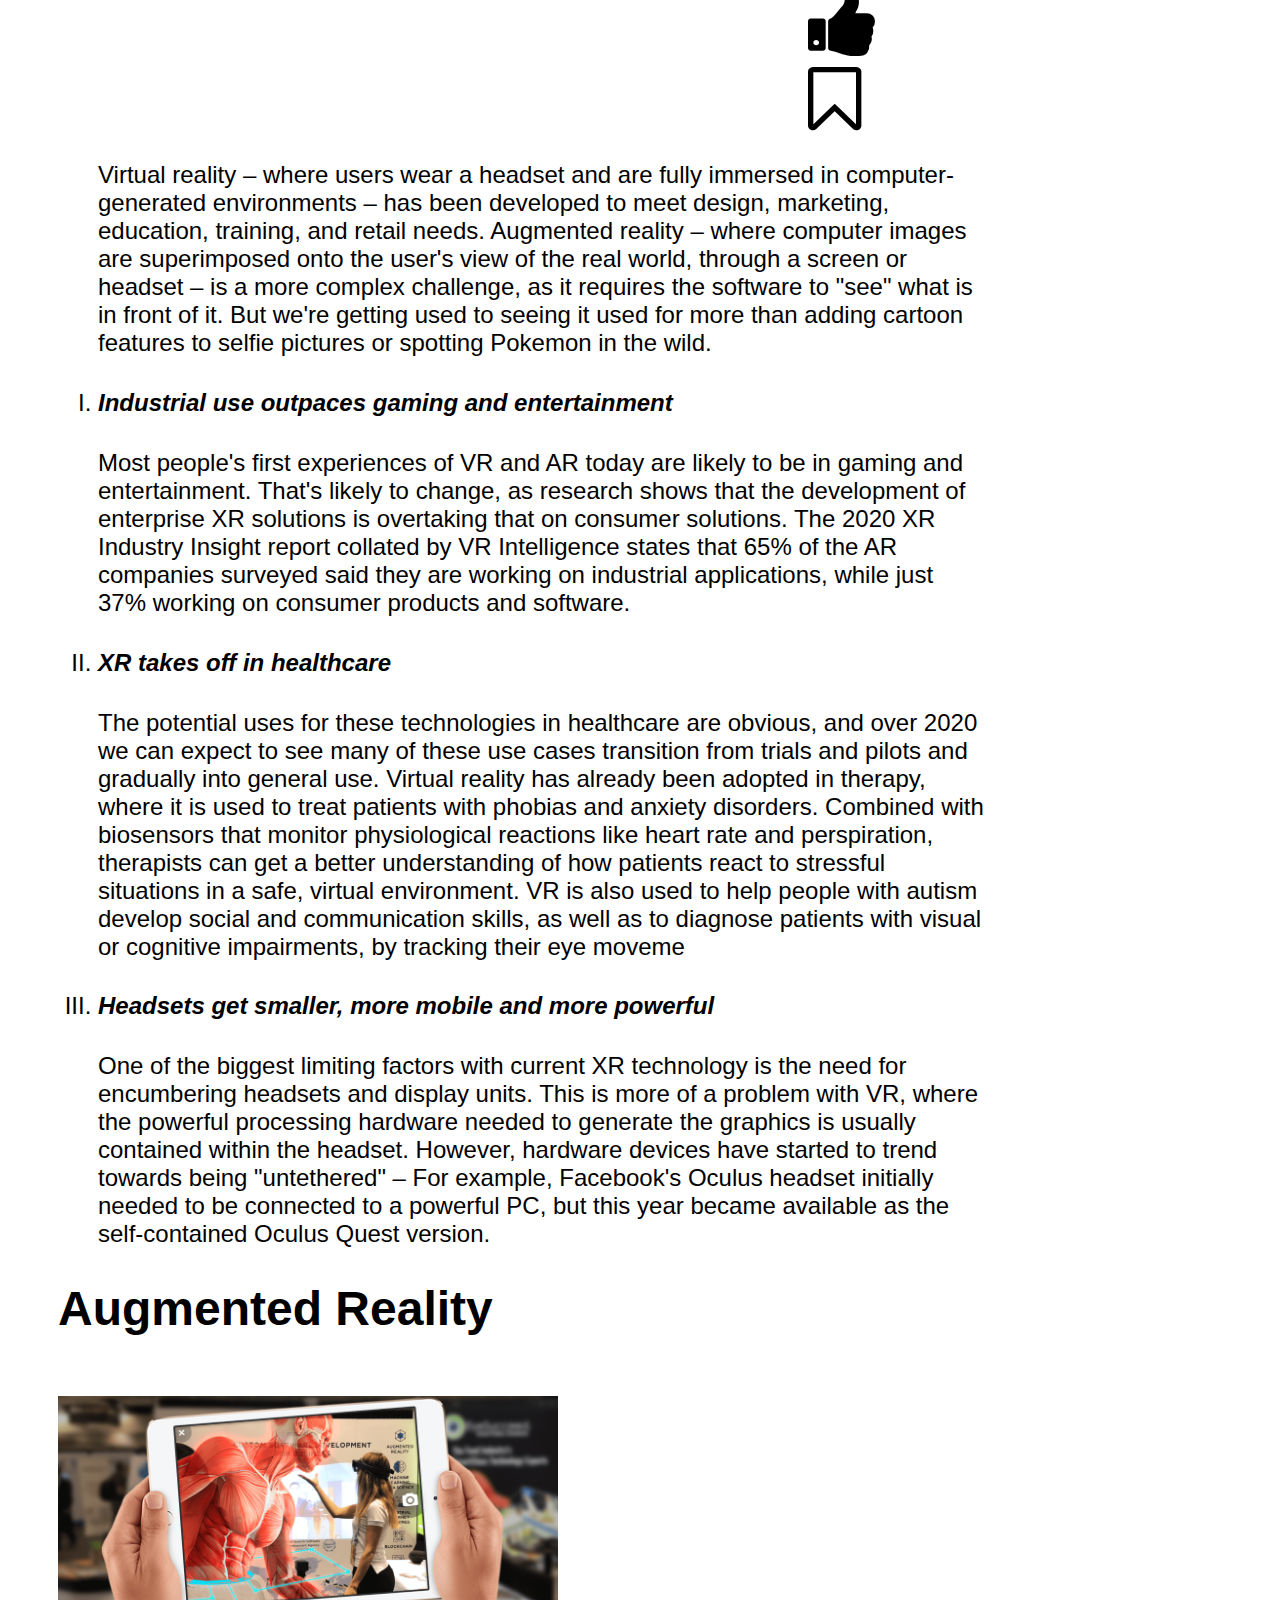
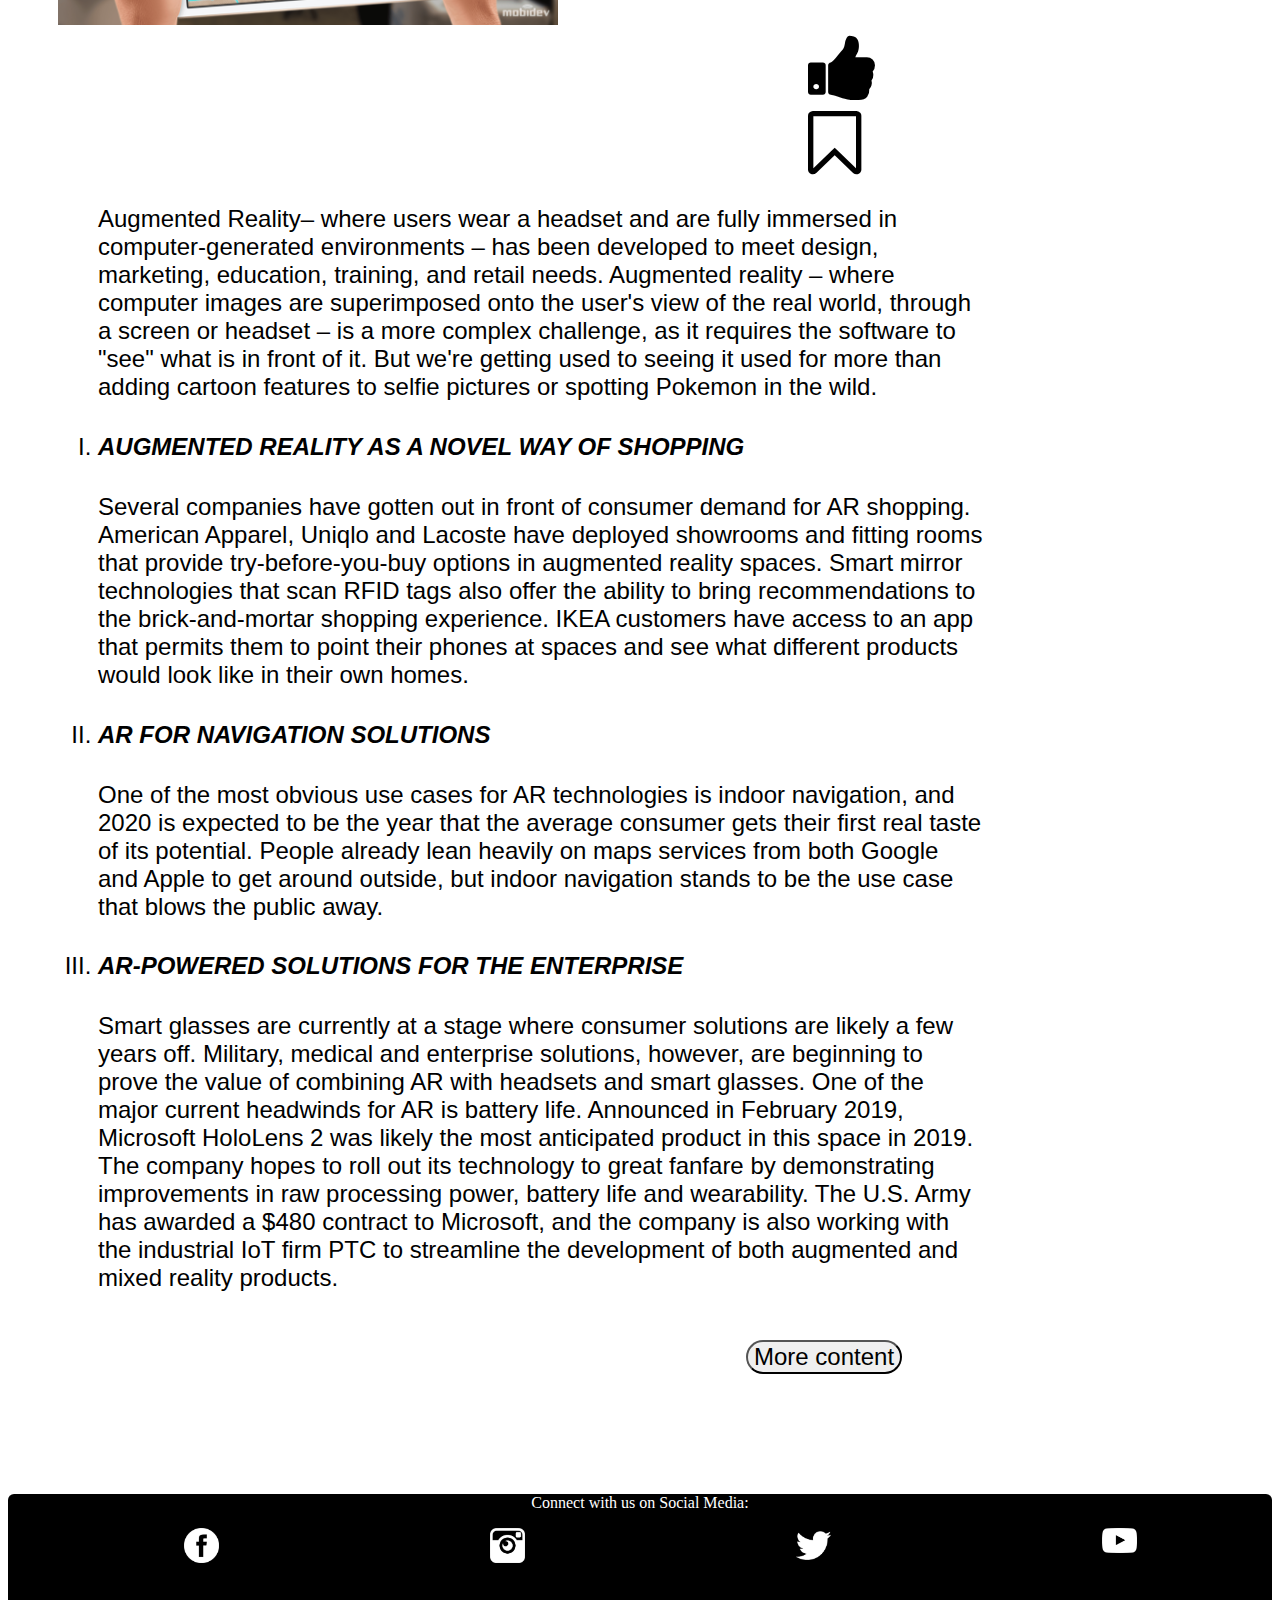
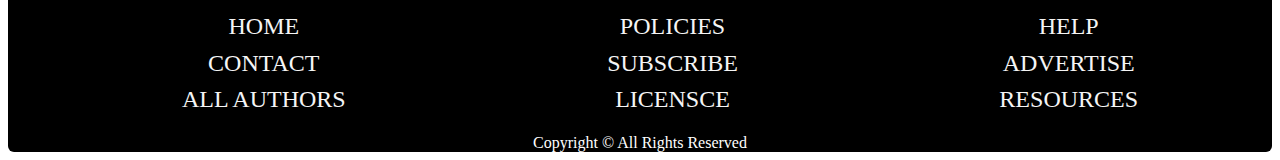
<file: technology-2020-master/index.html>
<!DOCTYPE html>
<html lang="en">
<head>
  <meta charset="UTF-8">
  <meta name="viewport" content="width=device-width, initial-scale=1.0">
  <meta http-equiv="X-UA-Compatible" content="ie=edge">
  <title>2020 technology</title>
  <link rel="stylesheet" href="css/index.css">
  <link href="https://fonts.googleapis.com/css?family=Libre+Baskerville:400,700&display=swap" rel="stylesheet">
  <link rel="stylesheet" href="https://fonts.googleapis.com/icon?family=Material+Icons">
  <link rel="stylesheet" href="https://cdnjs.cloudflare.com/ajax/libs/font-awesome/4.7.0/css/font-awesome.min.css">
</head>
<body>
	<main id="content">
    <header class="topbar">
      <div class="logo">
        <img class="logopic" src="img/logo tech.png" alt="logo">
      </div>

      <h1 class="heading">Trending Technology 2020</h1>

      <div class="navigationbar">
        <ul class="bar-items">
          <div class="dropdown">
            <div class="link" class="hammenu"> <span> <img class="menu" src="img/25.png" alt="menu"> </span></div>
            <div class="options">
             <div class="space"> <a class="link1" href="#">HOME</a></div>
             <div class="space"> <a class="link1" href="#">LOG IN</a></div>
             <div class="space">  <a class="link1" href="#">COUNTRY</a></div>
            </div>
          </div>
        </ul>
      </div>
    </header>

    
   
    <h1 class="impacting">6 TECHNOLOGIES IMPACTING OUR LIVES</h1>

    <section class="gallery">
      <img class="gallerypics" src="img/7.png" alt="tech">
      <img class="gallerypics" src="img/1.png" alt="tech">
      <img class="gallerypics" src="img/3.png" alt="tech">
      <img class="gallerypics" src="img/8.png" alt="tech">
      <img class="gallerypics" src="img/5.png" alt="tech">
      <img class="gallerypics" src="img/6.png" alt="tech">
    </section>




   

    <div class="tech-menu">
      <div class="progress-bar"></div>
      <ul class="tech-list">
        <li  class="techItem"><a href="#ai">AI</a></li>
        <li class="techItem"><a href="#ml">ML</a></li>
        <li class="techItem"><a href="#iot">IoT</a></li>
        <li class="techItem"><a href="#rba">RPA</a></li>
        <li class="techItem"><a href="#vr">VR</a></li>
        <li class="techItem"><a href="#ar">AR</a></li>
      </ul>
      </div>


    

      <div class="boxleft-side">
        <button id="save-button">Saved</button>
        <div class="saved-box">
          <h1>Saved</h1>
          <ul class="saved-items">
            <li class="saveAI">AI</li>
            <li class="saveML">ML</li>
            <li class="saveIOT">IOT</li>
            <li class="saveRPA">RPA</li>
            <li class="saveVR">VR</li>
            <li class="saveAR">AR</li>
          </ul>
        </div>
      </div>



    <article id="ai" class="content">
     
      <h1 class="gap-heading">Artificial Intelligence</h1>
      <div class="grid-for-picandicons">
        <ul class="img-icons">
          <li><img class="ai-pic" src="img/ai.jpg" alt="ai pics"></li>
          <div class="likeandup">
          <i class="fa fa-thumbs-up"></i>
          <li class="likeandup"><i id="bookmark1" class="fa fa-bookmark-o"></i></li>
          </div>
       </ul>
      </div>
      </div>
      
      <p class="info">AI is now part of everyday life, driven by the emergence of a device ecosystem including Alexa, Siri, and Google Assistant. In 2020, emotion recognition and computer vision will scale and AI will have a breakout moment in manufacturing.

        U.S. startups Vicarious, Kindred, and Osaro stand out in using AI technologies for manufacturing. Kindred’s technology is used to automate part of distribution for apparel brands such as GAP. Vicarious is attracting investment from Mark Zuckerberg, Jeff Bezos, and Elon Musk.</p>
      <ol class="listofAI">
        <li><h4><em>AI will increasingly be monitoring and refining business processes</em></h4></li>
      
      <p class="info">While the first robots in the workplace were mainly involved with automating manual tasks such as manufacturing and production lines, today's software-based robots will take on the repetitive but necessary work that we carry out on computers. Filling in forms, generating reports and diagrams and producing documentation and instructions are all tasks that can be automated by machines that watch what we do and learn to do it for us in a quicker and more streamlined manner.</p>
  
        <li><h4><em>More and more personalization will take place in real-time</em></h4></li>
      
      <p class="info">This trend is driven by the success of internet giants like Amazon, Alibaba, and Google, and their ability to deliver personalized experiences and recommendations. AI allows providers of goods and services to quickly and accurately project a 360-degree view of customers in real-time as they interact through online portals and mobile apps, quickly learning how their predictions can fit our wants and needs with ever-increasing accuracy.</p>
        
      <li><h4><em> AI increasingly at the “edge”</em></h4></li>
      <p class="info">Much of the AI we’re used to interacting with now in our day-to-day lives takes place “in the cloud” – when we search on Google or flick through recommendations on Netflix, the complex, data-driven algorithms run on high-powered processors inside remote data centers, with the devices in our hands or on our desktops simply acting as conduits for information to pass through.</p>
    </ol>
  </article>
  

  <article id="ml" class="content2">
    <h1>Machine Learning</h1>
        <div class="grid-for-picandicons">
        <ul class="img-icons">
          <li><img class="virtualpic" class="machine" id="fafa" src="img/machine.jpg" alt="machine"></li>
          <div class="likeandup"> <i class="fa fa-thumbs-up"></i>
          <li class="likeandup"><i class="fa fa-bookmark-o"></i></li>
        </ul>
      </div>
      </div>
    
    <p class="info">Machine learning is an application of artificial intelligence (AI) that provides systems the ability to automatically learn and improve from experience without being explicitly programmed. Machine learning focuses on the development of computer programs that can access data and use it learn for themselves</p>
    <ol class="listofAI">
      <li><h4><em>Customer Service Automation</em></h4></li>
    
    <p class="info">Managing the growing number of online customer interactions has pushed many organizations to the breaking point. They simply don’t have the customer support staff on-hand to deal with the number of inquiries they’re receiving and the old solution of outsourcing issues to a call center is simply unacceptable for many of today’s customers. Advances in machine learning algorithms have made it possible for chatbots and other automated systems to fill these needs. By automating routine and low priority tasks, companies can free up employees to handle more high-level customer service.</p>

      <li><h4><em>Cybersecurity</em></h4></li>
    
    <p class="info">As networks become increasingly complex, cybersecurity experts have worked hard to respond to the ever-expanding scope of security threats. Rapidly changing malware and hacking techniques are difficult enough to counter, but the proliferation of Internet of Things (IoT) devices have fundamentally altered the cybersecurity landscape. Attacks can come from anywhere, at any time, and in any form. Fortunately, machine learning algorithms have allowed cybersecurity efforts to keep pace with these rapid changes.</p>
      
    <li><h4><em> Object Recognition</em></h4></li>
    <p class="info">While the technology to gather and read data has existed for quite some time, teaching computer systems to actually understand what they’re looking at has proved to be a deceptively complicated problem. Thanks to machine learning applications, more and more devices now feature object recognition capabilities. An autonomous vehicle, for instance, knows another car when it sees one, even if programmers didn’t provide it with an exact example of that car to use as a reference. </p>

    <li><h4><em> Fraud Detection</em></h4></li>
    <p class="info">The increasing number of financial transactions taking place online has raised consumer awareness about various forms of fraud. While they enjoy the convenience of being able to make purchases and payments online, they want to know that their financial data is being protected in the process. Credit card companies and banks have responded by turning to machine learning algorithms that can review vast amounts of transactional data to identify suspicious activity.</p>

  </ol>
  </article>


  <article id="iot" class="content3">
    <h1>Internet of Things</h1>
    <div class="grid-for-picandicons">
      <ul class="img-icons">
        <li><img class="virtualpic" src="img/iot.jpg" alt="iot pic"></li>
        <div class="likeandup"> <i class="fa fa-thumbs-up" ></i>

        <li class="likeandup"><i class="fa fa-bookmark-o"></i></li>
      </ul>
    </div>
    </div>
  
    <p class="info">Internet is engulfing all technologies at a brisk speed, resulting in the creation of a world where every other thing relates to the internet. The internet is no more limited to just computers, smartphones, and tablets. It has now touched hearts of several other devices and is making our lives more convenient by enabling us to communicate with devices with ease and simplicity.</p>
    <ol class="listofAI">
      <li><h4><em>By 2020, Internet of Things Will Connect 21 Billion Devices</em></h4></li>
    
    <p class="info">The Internet of Things has taken the technology world by storm. And its limitless applications have fueled its popularity. Hence, every year more and more devices are getting connected with IoT.

      In 2015, there were 4.9 million devices related to IoT, but by the end of 2016 this number skyrocketed to 3.9 billion. Within one year, the number increased from million to billion and experts believe that this sensational rate of growth will continue in the upcoming years as well.
      
      It is estimated that by 2020, there will be up to 21 billion devices across the globe connected with 'Internet of Things'. This number is enough to reflect how enormous the ecosystem of IoT would become and how it will be practically impossible for a person to stay away from this phenomenon.</p>

      <li><h4><em>Cities Will Continue to Become Smart</em></h4></li>
    
    <p class="info">Internet of Things won't only be limited to devices and things, it will have wider applications. One such obvious application of Internet of Things is the functioning of cities.

      In future, cities will become smart courtesy the data gained from IoT and will enable its citizen to enjoy a hassle free and comfortable life. Thanks to IoT, cities will become more efficient & will be able to save money, time & other resources.</p>
      
    <li><h4><em> IoT Will See Fragmentation</em></h4></li>
    <p class="info">The growth and development of IoT will not only be vertical, in fact, it will see a lot of fragmentation. This obvious fragmentation will cause serious issues of compatibility as companies will struggle to create and maintain device standards and certifications.

      This will push companies to come together and create an eco-system that channelizes smooth running of IoT. It will open new avenues for tech personals to create systems that collaborate with other devices and have universal adaptability.</p>
      
  </ol>
  </article>


  <article id="rba" class="content4">
    <h1>Robotic Process Animation</h1>
    <div class="grid-for-picandicons">
      <ul class="img-icons">
        <li><img class="virtualpic" src="img/robot.jpg" alt="robot"></li>
        <div class="likeandup">  <i class="fa fa-thumbs-up"></i>

        <li class="likeandup"><i class="fa fa-bookmark-o"></i></li>
      </ul>
    </div>
    </div>
    
    <p class="info"></p>
    <ol class="listofAI">
    
    <p class="info">Robotic Process Automation is the technology that allows anyone today to configure computer software, or a “robot” to emulate and integrate the actions of a human interacting within digital systems to execute a business process.<b><em>Robotic Process Automation (RPA) market is evolving at an incredible pace and is expected to grow at a CAGR of 20.3% between 2020 and 2025. This growth can be majorly ascribed to how RPA streamlines and improves legacy processes at the same time get high returns on investment (ROI).</b></em></p>

      <li><h4><em>RPA will develop as a complementary technology:</em></h4></li>
    
    <p class="info">The key advantage of RPA is that it blends well with prevailing technologies. RPA has the potential to adjust quickly to changing circumstances and pick up accordingly; hence it improves processes rather than replacing them. Subsequently, it’s not always feasible to redesign workflows from scratch, automating inefficient processes with RPA can significantly improve productivity.<p>
      
    <li><h4><em>Intelligent Automation will Gain Spotlight:</em></h4></li>
    <p class="info">In 2020, forerunners will expand their basic RPA efforts with a blending of rules-based and AI-fueled automation by means of a fully integrated intelligent automation approach, allowing them to discover new value in the method for operational efficiency and workforce capacity.
      With everything well-thought-out, intelligent automation ready to take a critical jump in 2020 and convey unique results to companies that make automation a key component of their digital transformation.</p>
      
      <li><h4><em>RPA for Security:</em></h4></li>
      <p class="info">RPA will turn into an increasingly a mandatory piece of data security practices, not on that a multitude of bots will be attacking on the front lines, but then they can help lessen the most widespread risk of all.
        Work today is going quicker and progressively, making the challenge of safeguarding sensitive data against human mistake. As significant data streams all through companies, across different groups, partners, devices, and customers, the human-only way to deal with data security mainly cannot scale to handle this information burst.</p>
        
  </ol>
  </article>

  <article id="vr" class="content4">
    <h1>Virtual Reality</h1>
    <div class="grid-for-picandicons">
      <ul class="img-icons">
        <li> <img class="virtualpic" src="img/vrpic.jpg" alt="robot"></li>
        <div class="likeandup"> <i class="fa fa-thumbs-up" class="iconspic" ></i>

        <li class="likeandup"><i class="fa fa-bookmark-o"></i></li>
      </ul>
    </div>
    </div>
   
    <p class="info"></p>
    <ol class="listofAI">
    
    <p class="info">Virtual reality – where users wear a headset and are fully immersed in computer-generated environments – has been developed to meet design, marketing, education, training, and retail needs. Augmented reality – where computer images are superimposed onto the user's view of the real world, through a screen or headset – is a more complex challenge, as it requires the software to "see" what is in front of it. But we're getting used to seeing it used for more than adding cartoon features to selfie pictures or spotting Pokemon in the wild.</b></em></p>

      <li><h4><em>Industrial use outpaces gaming and entertainment</em></h4></li>
    
    <p class="info">Most people's first experiences of VR and AR today are likely to be in gaming and entertainment. That's likely to change, as research shows that the development of enterprise XR solutions is overtaking that on consumer solutions. The 2020 XR Industry Insight report collated by VR Intelligence states that 65% of the AR companies surveyed said they are working on industrial applications, while just 37% working on consumer products and software.<p>
      
    <li><h4><em>XR takes off in healthcare</em></h4></li>
    <p class="info">The potential uses for these technologies in healthcare are obvious, and over 2020 we can expect to see many of these use cases transition from trials and pilots and gradually into general use. Virtual reality has already been adopted in therapy, where it is used to treat patients with phobias and anxiety disorders. Combined with biosensors that monitor physiological reactions like heart rate and perspiration, therapists can get a better understanding of how patients react to stressful situations in a safe, virtual environment. VR is also used to help people with autism develop social and communication skills, as well as to diagnose patients with visual or cognitive impairments, by tracking their eye moveme</p>
      
      <li><h4><em>Headsets get smaller, more mobile and more powerful</em></h4></li>
      <p class="info">One of the biggest limiting factors with current XR technology is the need for encumbering headsets and display units. This is more of a problem with VR, where the powerful processing hardware needed to generate the graphics is usually contained within the headset. However, hardware devices have started to trend towards being "untethered" – For example, Facebook's Oculus headset initially needed to be connected to a powerful PC, but this year became available as the self-contained Oculus Quest version.</p>
        
  </ol>
  </article>

  <article id="ar" class="content5">
    <h1>Augmented Reality</h1>
    <div class="grid-for-picandicons">
      <ul class="img-icons">
        <li><img class="arpic" src="img/ar.png" alt="robot"></li>
      
        <div class="likeandup"> <i class="fa fa-thumbs-up" ></i>
        <li ><div class="likeandup"><i class="fa fa-bookmark-o"></i></div></li>
      </ul>
    </div>
    </div>
    
    <p class="info"></p>
    <ol class="listofAI">
    
    <p class="info">Augmented Reality– where users wear a headset and are fully immersed in computer-generated environments – has been developed to meet design, marketing, education, training, and retail needs. Augmented reality – where computer images are superimposed onto the user's view of the real world, through a screen or headset – is a more complex challenge, as it requires the software to "see" what is in front of it. But we're getting used to seeing it used for more than adding cartoon features to selfie pictures or spotting Pokemon in the wild.</b></em></p>

      <li><h4><em>AUGMENTED REALITY AS A NOVEL WAY OF SHOPPING</em></h4></li>
    
    <p class="info">Several companies have gotten out in front of consumer demand for AR shopping. American Apparel, Uniqlo and Lacoste have deployed showrooms and fitting rooms that provide try-before-you-buy options in augmented reality spaces. Smart mirror technologies that scan RFID tags also offer the ability to bring recommendations to the brick-and-mortar shopping experience. IKEA customers have access to an app that permits them to point their phones at spaces and see what different products would look like in their own homes.<p>
      
    <li><h4><em>AR FOR NAVIGATION SOLUTIONS</em></h4></li>
    <p class="info">One of the most obvious use cases for AR technologies is indoor navigation, and 2020 is expected to be the year that the average consumer gets their first real taste of its potential. People already lean heavily on maps services from both Google and Apple to get around outside, but indoor navigation stands to be the use case that blows the public away.</p>
      
      <li><h4><em>AR-POWERED SOLUTIONS FOR THE ENTERPRISE</em></h4></li>
      <p class="info">Smart glasses are currently at a stage where consumer solutions are likely a few years off. Military, medical and enterprise solutions, however, are beginning to prove the value of combining AR with headsets and smart glasses.

        One of the major current headwinds for AR is battery life. Announced in February 2019, Microsoft HoloLens 2 was likely the most anticipated product in this space in 2019. The company hopes to roll out its technology to great fanfare by demonstrating improvements in raw processing power, battery life and wearability. The U.S. Army has awarded a $480 contract to Microsoft, and the company is also working with the industrial IoT firm PTC to streamline the development of both augmented and mixed reality products.</p>
        
        <div class="loading">loading...</div>
	
     
        <button class="morecontent" id="load">More content</button>
  </ol>
  </article>
  



  </main>
  <footer class="ending">
    <p class="connect">Connect with us on Social Media:</p>
    
    <ul class="socialmedia">
      <li><a class="media" href="#"> <img class="logo" src="img/Facebook.png" width="40px" alt="twitter-logo"></a></li>
      <li><a class="media" href="#"> <img class="logo" src="img/insta.png" width="40px" alt="instagram-logo"></a></li>
      <li><a class="media" href="#"> <img class="logo" src="img/twitter.png" width="40px" alt="facebook-logo"></a></li>
      <li><a class="media" href="#"> <img class="logo" src="img/Youtube.png" width="40px" alt="facebook-logo"></a></li>
    </ul>
    
    <ul class="policies">
      <li class="socialspace"><a class="policy" href="#">HOME</a></li>
      <li class="socialspace"><a class="policy" href="#">POLICIES</a></li>
      <li class="socialspace"><a class="policy" href="#">HELP</a></li>
      <li class="socialspace"><a class="policy" href="#">CONTACT</a></li>
      <li class="socialspace"><a class="policy" href="#">SUBSCRIBE</a></li>
      <li class="socialspace"><a class="policy" href="#">ADVERTISE</a></li>
      <li class="socialspace"><a class="policy" href="#">ALL AUTHORS</a></li>
      <li class="socialspace"><a class="policy" href="#">LICENSCE</a></li>
      <li class="socialspace"><a class="policy" href="#">RESOURCES</a></li>
   
    </ul>
    
    <div class="copyright">
      Copyright &COPY; All Rights Reserved 
    </div>
  
  </footer>
  <script src="js/index.js"></script>
</body>
</html>
</file>
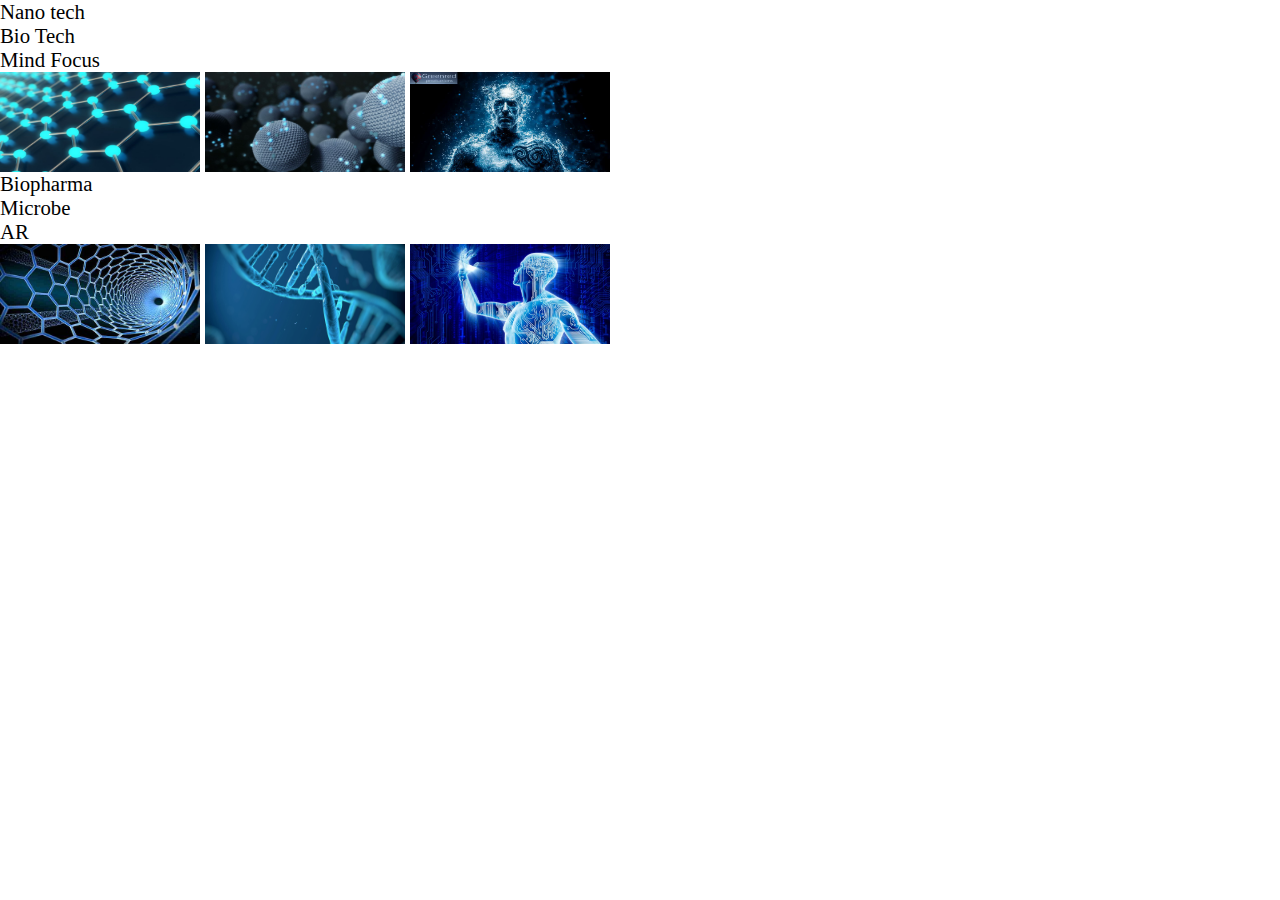
<file: loadthis2.html>
<!doctype html>
<html lang="en">
	<head>
		<meta charset="utf-8">
		<meta name="viewport" content="width=device-width, initial-scale=1.0">
		<title>Fetch-html-doc</title>
		<link rel="icon" href="img/favicon.svg" type="image/svg+xml">
		<link rel="stylesheet" href="css/reset.css">
		<link rel="stylesheet" href="css/loadthis.css">
		<link rel="stylesheet" href="index.html">
		
	</head>
	<body>

		<main id="contenttt">

		
  
      <section class="loadgrid">
	
        <div class="extrainfo"><h2>Nano tech</h2></div>
        <div class="extrainfo"><h2>Bio Tech</h2></div>
        <div class="extrainfo"><h2>Mind Focus</h2></div>
        <img class="img1" src="img/11.jpg" alt="">
        <img class="img2" src="img/12.jpg" alt="">
        <img class="img3" src="img/13.jpg" alt="">
      </section>

      <section class="loadgrid">
	
        <div class="extrainfo"><h2>Biopharma</h2></div>
        <div class="extrainfo"><h2>Microbe</h2></div>
        <div class="extrainfo"><h2>AR</h2></div>
        <img class="img1" src="img/19.jpg" alt="">
        <img class="img2" src="img/18.jpg" alt="">
        <img class="img3" src="img/14.jpg" alt="">
      </section>


		</main>

		<script src="js/index.js"></script>
	</body>
</html>
</file>
<file: AHMED EDIT/css/index.css>
@import url('https://fonts.googleapis.com/css?family=Monda&display=swap');
@import url('https://fonts.googleapis.com/css?family=PT+Sans+Narrow&display=swap');


body{
  background-color: white;
  text-align: center;
}
html{
  scroll-behavior: smooth;
}


.topbar{
  position: fixed;
  background-color: black;
  width: 100%;
  height: 4em;
  padding: 15px;
  display: grid;
  grid-template-columns:  0.5fr 1.5fr 1fr ;
  grid-template-areas:  "heading logoo nav";
  top: 0;
  left:0;
  z-index: 999;
}

/*logopic*/
.logo{

  margin-bottom: 25px;
}
.logopic{
  height: 75px;
  width: auto;
}

/*heading*/

.heading{
  color: white;
  font-family: Cambria, Cochin, Georgia, Times, 'Times New Roman', serif;
  font-size: 1.2em;
  text-align: center;
  font-family: 'Trebuchet MS', 'Lucida Sans Unicode', 'Lucida Grande', 'Lucida Sans', Arial, sans-serif;
}

/*nav bar*/
.navigationbar{

  text-align: right;
  margin-right: 1.5em;
}
.bar-items{
  color: white;
  list-style-type: none;
}
.item1{
  display: inline;
  padding-right: 1.5em;
  font-size: 1.5em;
  font-family: 'Trebuchet MS', 'Lucida Sans Unicode', 'Lucida Grande', 'Lucida Sans', Arial, sans-serif;

}
.items{
  color: white;
  text-decoration: none;
}




/*tech pic*/
.techpic{

  width: 100%;
  height: 500px;
  border-radius: 8px;
  margin-top: 10em;
 
}

/* heading on the pic*/
.subheading{
  font-size: 3em;
  text-align: center;
  position: relative;
  bottom: 7em;
  color: white;
  font-family: 'Trebuchet MS', 'Lucida Sans Unicode', 'Lucida Grande', 'Lucida Sans', Arial, sans-serif;
}



/*div menu with 6items*/
.tech-menu{
  
  width: 100%;
  height: 3em;
  color: white;
  background-color:black;
  border-radius: 8px;
  padding-top: 20px;
  margin-bottom: 2em;
  padding-bottom: 40px;
 
}
/*progres bar*/
.progress-bar{
  background-color: rgb(205, 209, 205);
  height: 2.5em;
}

.tech-list{
  display: grid;
  grid-template-columns: 1fr 1fr 1fr 1fr 1fr 1fr;
  list-style: none;
  width: auto;

}
.techItem{
  
  padding-right: 2em;
  font-size:1.2em;
  text-decoration: none;
  border: none;
  margin-bottom: 1em;


}
.techItem a{
  text-decoration: none;
  color: white;
}
.techItem a:hover{
  cursor: pointer;
  background-color: grey;
 border-radius: 6px;
 zoom: 1.3;
 transition-delay: .10ms;
}

/*div class tech-menu in js sticks to the top bar */ 
.sticky{
  position: fixed;
  left:0;
  top: 90px;
  margin-bottom: 10em;
}

/*bookmark icon next to the picture*/
.material-icons{
  color: black;
  font-size: 100px;
  padding-left: 10em;
  cursor: pointer;
}
.material-icons:hover{
  cursor: pointer;
  color: red;
}


/*thumbs up icon next to the picture*/
.fa{
  font-size: 100px;
  cursor: pointer;
  user-select: none;
  padding-left: 10em;
  color: black;
}

.fa:hover {
  color: darkblue;
}

/*thumbs down icon class next to the picture*/
.fa-thumbs-down{
  color: black;
}

/*ai heading gap top*/
.gap-heading{
  margin-top: 2em;
}

/*grid with picture and icons */
.grid-for-picandicons{
  display: grid;
  grid-template-columns: 1fr 1fr 1fr;
  display: inline;

}
.img-icons{
  display: inline;
}

ul{
  list-style-type: none;
}

/*ai content*/
.content{
  padding-right: 12em;
  padding-left: 1em;
  font-family: 'Trebuchet MS', 'Lucida Sans Unicode', 'Lucida Grande', 'Lucida Sans', Arial, sans-serif;
  font-size: 1.2em;
}

.listofAI{
  list-style-type: upper-roman;
  text-align: center;
}

/*machine content*/
/*machine content*/
.content2{
  padding-right: 12em;
  padding-left: 1em;
  font-family: 'Trebuchet MS', 'Lucida Sans Unicode', 'Lucida Grande', 'Lucida Sans', Arial, sans-serif;
  font-size: 1.2em;
}

/*IoT content*/
.content3{
  padding-right: 12em;
  padding-left: 1em;
  font-family: 'Trebuchet MS', 'Lucida Sans Unicode', 'Lucida Grande', 'Lucida Sans', Arial, sans-serif;
  font-size: 1.2em;
}

.content4{
  padding-right: 12em;
  padding-left: 1em;
  font-family: 'Trebuchet MS', 'Lucida Sans Unicode', 'Lucida Grande', 'Lucida Sans', Arial, sans-serif;
  font-size: 1.2em;
}
.content5{
  padding-right: 12em;
  padding-left: 1em;
  font-family: 'Trebuchet MS', 'Lucida Sans Unicode', 'Lucida Grande', 'Lucida Sans', Arial, sans-serif;
  font-size: 1.2em;
}


/*ai picture*/
.ai-pic{
  border-radius: 8px;
  width: auto;
  height: 250px;
  margin-right: auto;
  margin-left: auto;
}
.virtualpic{
  width: auto;
  height: 300px;
}
.arpic{
  width: auto;
  height: 300px;
}
  /*footer*/
  .ending{
    margin-top: 8em;
    bottom: 0;
    left: 0;
    right: 0;
    width: 100%;
    background: black;
  }
  
  .connect{
    margin-bottom: 15px;
    color: white;
  }
  
  
  .media:hover{
    zoom: 1.3;
    transition-delay: .10ms;
  }
  .policies{
    list-style-type: none;
    list-style: none;
    font-family: var(--asap-font);
    display: grid;
    grid-template-columns: auto auto auto;
    text-align: center;
    margin-left: 0.2em;
    margin-right: 0.2em;
  }
  .policy{
    color: whitesmoke;
    text-decoration: none;
  }
  .policy:hover{
background-color: grey;
 border-radius: 6px;
  
  
  }

  .copyright{
    text-align: center;
    color: white;
  }
  .ite2 {

    color: white;
    text-decoration: none;
 
    text-align: right;
  }

  input{
    background-color: black;
    color: white;
   border: inset;
   border-radius: 10px;
   margin-bottom: 1.5em;
}

.newsletter{
  font-size: 1.5em;
  margin-top: 3em;
}

.impacting{
  font-size: 1.5em;
  margin-top: 5em;

}

.likeandup{
  display: grid;
  grid-template-columns: 6em;
  text-align: center;

}
.info{
  text-align: center;
}





/* Dropdown cat*/


/* Dropdown Button */
.hammenu{

  color: black;
  padding: 16px;
  font-size: 16px;
  border: none;
}

/* The container <div> - needed to position the dropdown content */
.dropdown {
  position: relative;
  display: inline-block;

}

/* Dropdown Content (Hidden by Default) */
.options{
  display: none;
  position: absolute;
  background-color: white;
  min-width: 130px;
  box-shadow: 0px 8px 16px 0px rgba(0,0,0,0.2);
  z-index: 1;
  
  
}
/* Change color of dropdown links on hover */
.options a:hover {
background-color: black;
  border-radius: 10px;
}

/* Show the dropdown menu on hover */
.dropdown:hover .options{display:  block}

.link1{
  color: white;
  border: none;
  text-decoration: none;
  margin: 1em;
  margin-left: 1em;
  margin-right: 1em;
  background-color: gray;
  margin: 1em;

}
.space{
  margin: 0.5em;
}

.menu{
width: auto;
height: 25px;
padding-left: 4em;
margin-left: 2em;

}

.socialspace{
  margin: 0.3em;
}

.likeandup{
  font-size: 100px;
}





  


 


         

/***********************************************************************
**********************Media***************media*********************************************/



@media screen and (min-width: 320px) {
    
    


  body{
    background-color: white;
    text-align: center;
    font-size: 1rem;
  }


    .topbar{
      position: fixed;
    
      width: 100%;
      height: auto;
      padding: 5px;
      display: grid;
      grid-template-columns:  0.5fr 1fr 1fr ;
      grid-template-areas:  "heading logoo nav";
      top: 0;
      left:0;
      z-index: 999;
      float: none;
    }
    .logopic{
      height: 40px;
      width: auto;
    }




    .techpic{
   
      width: 300px;
      height: 150px;
      border-radius: 8px;
      margin-top:10em;
      float: none;
      text-align: center;
     
    }
    .tech-list{
      text-align: center;
     
        display: grid;
        grid-template-columns: 0.5fr 0.5fr 0.5fr ;
        grid-template-rows: auto auto;
        padding-bottom: 20px;
        list-style: none;
        float: none;


    }
    .ai-pic{
      width: 250px;
      height: auto;
      text-align: center;
      float: none;
    }
    .virtualpic{
      width: 250px;
      height: auto;
    }
    .arpic{
      width: 250px;
      height: auto;
    }

    .logo{
     width: 25px;
      margin-bottom: 25px;
    }

    .socialmedia{
     width: auto;
      display: grid;
      grid-template-columns: 0.5fr 0.5fr  ;
      grid-template-rows: 1fr;
      text-align: center;
      list-style-type: none;
    }

    .item1{
      display: inline;
      padding-right: 5em;
      font-size: 0.8em;
      font-family: 'Trebuchet MS', 'Lucida Sans Unicode', 'Lucida Grande', 'Lucida Sans', Arial, sans-serif;
    }


      .subheading{
        font-size: 1em;
        text-align: center;
        position: relative;
        bottom: 7em;
        color: white;
        font-family: 'Trebuchet MS', 'Lucida Sans Unicode', 'Lucida Grande', 'Lucida Sans', Arial, sans-serif;
      }

      .ending{
        margin-top: 6em;
        bottom: 0;
        left: 0;
        right: 0;
        width: 100%;
        background: black;
        width: auto;
        border-radius: 6px;
      }

      .techItem{
        font-size:1em;
        text-decoration: none;
        border: none;
        text-align: center;
      
      }

      .policy{
        font-size: .8em;
      }
      .heading{
        color: white;
        font-family: Cambria, Cochin, Georgia, Times, 'Times New Roman', serif;
        font-size: 1.2em;
        text-align: center;
        font-family: 'Trebuchet MS', 'Lucida Sans Unicode', 'Lucida Grande', 'Lucida Sans', Arial, sans-serif;
        margin-left:1.5em ;
      }
 .gallerypics{
   width: 100px;
   height: 75px;
   margin: 1em;
  
 }
 .gallery{
   display: grid;
   grid-template-columns: 1fr 1fr;
   margin: 1em;
   background-color: white;
   border-radius: 6px;
   padding-left: 0.8em;
  

 }
 .info{
  text-align: center;
}

      
    
}

.likeandup{
  font-size: 25px;
}

.material-icons{
  font-size: 100px;
}

.menu{
  width: auto;
  height: 20px;
  padding-left: 4em;
  margin-left: 1em;
  
  }

  .tech-menu{
  
    width: 100%;
    height: 5em;
    color: white;
    background-color:black;
    border-radius: 8px;
    padding-top: 20px;
    margin-bottom: 2em;
    padding-bottom: 40px;
   
  }
  .listofAI{
    list-style-type: upper-roman;
    text-align: center;
  }
  .info{
    text-align: center;
  }
  



 
    

@media screen and (min-width: 768px) {

  body{
    background-color: white;
    text-align: center;
    font-size: 1rem;
  }


    .topbar{
      position: fixed;
      width: 100%;
      height: auto;
      padding: 5px;
      display: grid;
      grid-template-columns:  0.5fr 1fr 1fr ;
      grid-template-areas:  "heading logoo nav";
      top: 0;
      left:0;
      z-index: 999;
      float: none;
    }
    .logopic{
      height: 55px;
      width: auto;
    }
    .techpic{
   
      width: 400px;
      height: 185px;
      border-radius: 8px;
      margin-top:10em;
      float: none;
      text-align: center;
     
    }
    .tech-list{
      text-align: center;
      display: grid;
      grid-template-columns: auto auto auto auto auto  auto  ;
      grid-template-rows: 1fr 1fr 1fr 1fr;
      list-style: none;
      float: none;
    
    }
    .ai-pic{
      width: 350px;
      height: auto;
      text-align: center;
      float: none;
    }
    .virtualpic{
      width: 350px;
      height: auto;
    }
    .arpic{
      width: 350px;
      height: auto;
    }

    .logo{
     width: 35px;
      margin-bottom: 25px;
    }

    .socialmedia{
    
      display: grid;
      grid-template-columns: 0.5fr 0.5fr 0.5fr 0.5fr ;
      grid-template-rows: 1fr;
      text-align: center;
      list-style-type: none;
    }

    .item1{
      display: inline;
      padding-right: 1em;
      font-size: 0.6em;
      font-family: 'Trebuchet MS', 'Lucida Sans Unicode', 'Lucida Grande', 'Lucida Sans', Arial, sans-serif;
    }


      .subheading{
        font-size: 1em;
        text-align: center;
        position: relative;
        bottom: 7em;
        color: white;
        font-family: 'Trebuchet MS', 'Lucida Sans Unicode', 'Lucida Grande', 'Lucida Sans', Arial, sans-serif;
      }

      .ending{
        margin-top: 6em;
        bottom: 0;
        left: 0;
        right: 0;
        width: 100%;
        background: black;
        width: auto;
      }

      .techItem{
        font-size:1em;
        text-decoration: none;
        border: none;
        text-align: center;
      
      }
      .heading{
   font-size: 2em;
      
      }

      .item1{
        display: inline;
     
        font-size: 1em;
        font-family: 'Trebuchet MS', 'Lucida Sans Unicode', 'Lucida Grande', 'Lucida Sans', Arial, sans-serif;
      }

      .gallerypics{
        width: 150px;
        height: 100px;
        margin: 1em;
       
      }
      .gallery{
        display: grid;
        grid-template-columns: 1fr 1fr 1fr ;
        margin: 3em;
      background-color: white;
        border-radius: 6px;
        text-align: center;
        margin-left: 10;
        padding-left: 4em;
     
      }
      .impacting{
        font-size: 2em;
       
      
      }
      .likeandup{
        font-size: 50px;
      }
      .material-icons{
        font-size: 50px;
      }
      .menu{
        width: auto;
        height: 25px;
        padding-left: 4em;
        margin-left: 1em;
        
        }


        .tech-menu{
  
          width: 100%;
          height: 3em;
          color: white;
          background-color:black;
          border-radius: 8px;
          padding-top: 20px;
          margin-bottom: 2em;
          padding-bottom: 40px;
         
        }
        .info{
          text-align: center;
        }
      

}

@media screen and (min-width: 1024px) {
  .techItem{
    font-size:  1.7em;
    text-decoration: none;
    border: none;
    text-align: center;
  }
    .item1{
      display: inline;
      padding-right: 1em;
      font-size: 1.2em;
      font-family: 'Trebuchet MS', 'Lucida Sans Unicode', 'Lucida Grande', 'Lucida Sans', Arial, sans-serif;
    }

    .content{
      font-size: 1.5em;
      text-align: center;
      
    }
    .content2{
      font-size: 1.5em;
      text-align: center;
      
    }
    .content3{
      font-size: 1.5em;
      text-align: center;
      
    }
    .content4{
      font-size: 1.5em;
      text-align: center;
      
    }
    .content5{
      font-size: 1.5em;
      text-align: center;
      
    }
    .policy{
      font-size: 1.5em;
         text-align: center;
    }


    .ai-pic{
      width: 500px;
      height: auto;
      text-align: center;
      float: none;
    }
    .virtualpic{
      width: 500px;
      height: auto;
    }
    .arpic{
      width: 500px;
      height: auto;
    }
    .newsletter{
      font-size: 2em;
   
    }
    .impacting{
      font-size: 2em;
     
    
    }

    .gallerypics{
      width: 250px;
      height: 150px;
      margin: 1em;
     
    }
    .gallery{
      display: grid;
      grid-template-columns: 1fr 1fr 1fr ;
      margin: 3em;
    background-color: white;
      border-radius: 6px;
      text-align: center;
      padding-right: 5em;

    
   
    }

    .likeandup{
      font-size: 75px;
    }
    .material-icons{
      font-size: 75px;
    }
    .menu{
      width: auto;
      height: 33px;
      padding-left: 4em;
      margin-left: 1em;
      
      }

      .tech-menu{
  
        width: 100%;
        height: 4em;
        color: white;
        background-color:black;
        border-radius: 8px;
        padding-top: 20px;
        margin-bottom: 2em;
        padding-bottom: 40px;
       
      }
  
  }









@media screen and (min-width: 1440px) {

  body{
    background-color: white;
    text-align: center;
    font-size: 1em;
  }


    .topbar{
      position: fixed;
      width: 100%;
      height: auto;
      padding: 5px;
      display: grid;
      grid-template-columns:  0.5fr 1.5fr 1fr ;
      grid-template-areas:  "heading logoo nav";
      top: 0;
      left:0;
      z-index: 999;
    }
    .logopic{
      height: 75px;
      width: auto;
    }
  
      .techpic{
        border-image: (rgba(0,0,0,0.5),rgba(0,0,0,0.5));
        width: auto;
        height: 500px;
        border-radius: 8px;
        margin-top: 10em;
       
      }
     
    
    .tech-list{
      display: grid;
      grid-template-columns: 1fr 1fr 1fr 1fr 1fr 1fr;
      list-style: none;
    
    }
    .ai-pic{
      width: 750px;
      height: auto;
      text-align: center;
    }

    .logo{
      width: 40px;
       margin-bottom: 25px;
     }

     .socialmedia{
     
      display: grid;
      grid-template-columns: 0.5fr 0.5fr 0.5fr 0.5fr   ;
      grid-template-rows: 1fr;
      text-align: center;
      list-style-type: none;
    }

    .heading{
      color: white;
      font-family: Cambria, Cochin, Georgia, Times, 'Times New Roman', serif;
      font-size: 1.8em;
      text-align: center;
      font-family: 'Trebuchet MS', 'Lucida Sans Unicode', 'Lucida Grande', 'Lucida Sans', Arial, sans-serif;
    }

    .virtualpic{
      width: 750px;
      height: auto;
    }
    .arpic{
      width: 750px;;
      height: auto;
    }
    .connect{
      margin-bottom: 15px;
      color: white;
      font-size: 1.3em;
    }


    .gallerypics{
      width: 350px;
      height: 200px;
      margin: 1em;
     
    }
    .gallery{
      display: grid;
      grid-template-columns: 1fr 1fr 1fr ;
      margin: 3em;
    background-color: white;
      border-radius: 6px;
      text-align: center;
      padding-right: 3em;
      padding-left: 7.5em;

    
   
    }




    .content{
      font-size: 1.5em;
      text-align: center;
      
    }
    .content2{
      font-size: 1.5em;
      text-align: center;
      
    }
    .content3{
      font-size: 1.5em;
      text-align: center;
      
    }
    .content4{
      font-size: 1.5em;
      text-align: center;
      
    }
    .content5{
      font-size: 1.5em;
      text-align: center;
      
    }
    .impacting{
      font-size: 2.5em;
     
    
    }

    
    .item1{
      display: inline;
      padding-right: 1.2em;
      font-size: 1.3em;
      font-family: 'Trebuchet MS', 'Lucida Sans Unicode', 'Lucida Grande', 'Lucida Sans', Arial, sans-serif;

    
}

.likeandup{
  font-size: 75px;
}
.material-icons{
  font-size:100px;
}
.menu{
  width: auto;
  height: 40px;
  padding-left: 4em;
  margin-left: 1em;
  
  }


  .tech-menu{
  
    width: 100%;
    height: 4em;
    color: white;
    background-color:black;
    border-radius: 8px;
    padding-top: 20px;
    margin-bottom: 2em;
    padding-bottom: 40px;
   
  }
}
</file>
<file: technology-2020-master/css/index.css>
@import url('https://fonts.googleapis.com/css?family=Monda&display=swap');
@import url('https://fonts.googleapis.com/css?family=PT+Sans+Narrow&display=swap');


body{
  background-color: white;
  text-align: center;
}
html{
  scroll-behavior: smooth;
}


.topbar{
  position: fixed;
  background-color: rgb(84, 167, 173);
  width: 100%;
  height: 4em;
  padding: 15px;
  display: grid;
  grid-template-columns:  0.5fr 1.5fr 1fr ;
  grid-template-areas:  "heading logoo nav";
  top: 0;
  left:0;
  z-index: 999;
}

/*logopic*/
.logo{

  margin-bottom: 25px;
}
.logopic{
  height: 75px;
  width: auto;
}

/*heading*/

.heading{
  color: white;
  font-family: Cambria, Cochin, Georgia, Times, 'Times New Roman', serif;
  font-size: 1.2em;
  text-align: center;
  font-family: 'Trebuchet MS', 'Lucida Sans Unicode', 'Lucida Grande', 'Lucida Sans', Arial, sans-serif;
}

/*nav bar*/
.navigationbar{

  text-align: right;
  margin-right: 1.5em;
}
.bar-items{
  color: white;
  list-style-type: none;
}
.item1{
  display: inline;
  padding-right: 1.5em;
  font-size: 1.5em;
  font-family: 'Trebuchet MS', 'Lucida Sans Unicode', 'Lucida Grande', 'Lucida Sans', Arial, sans-serif;

}
.items{
  color: white;
  text-decoration: none;
}




/*tech pic*/
.techpic{

  width: 100%;
  height: 500px;
  border-radius: 8px;
  margin-top: 10em;
 
}

/* heading on the pic*/
.subheading{
  font-size: 3em;
  text-align: center;
  position: relative;
  bottom: 7em;
  color: white;
  font-family: 'Trebuchet MS', 'Lucida Sans Unicode', 'Lucida Grande', 'Lucida Sans', Arial, sans-serif;
}



/*div menu with 6items*/
.tech-menu{
  
  width: 100%;
  height: 3em;
  color: white;
  background-color:black;
  border-radius: 8px;
  padding-top: 20px;
  margin-bottom: 2em;
  padding-bottom: 40px;
 
}
/*progres bar*/
.progress-bar{
  background-color: white;
  height: 2.5em;
}

.tech-list{
  display: grid;
  grid-template-columns: 1fr 1fr 1fr 1fr 1fr 1fr;
  list-style: none;
  width: auto;

}
.techItem{
  
  padding-right: 2em;
  font-size:1.2em;
  text-decoration: none;
  border: none;
  margin-bottom: 1em;


}
.techItem a{
  text-decoration: none;
  color: white;
}
.techItem a:hover{
  cursor: pointer;
  background-color: grey;
 border-radius: 6px;
 zoom: 1.3;
 transition-delay: .10ms;
}

/*div class tech-menu in js sticks to the top bar */ 
.sticky{
  position: fixed;
  left:0;
  top: 90px;
  margin-bottom: 10em;
}


/*savedbox left side*/
.boxleft-side{
  float: right;
  margin-right: 50px;
}
/*saved div box*/
.saved-box{
  margin-top: 20em;
  background-color: rgb(84, 167, 173);
  width: 150px;
  border: 5px solid rgb(84, 167, 173);
  height: 400px;
  padding: 10px;
  border-radius: 80px;
  padding: 2em;
  box-shadow: solid rgb(84, 167, 173);

    border: 10px rgb(141, 206, 211)solid;
    padding: 10px;
    box-shadow: 10px  10px rgb(204, 217, 218);
    color: white;

  

}
.saved{
  color: white;
}

/*class for js */
.saved-box-hide{
  display: none;
}


.saved-items{
  font-size: 1.5em;
  padding-bottom: 25px;
  text-align: center;
  margin-right: 25px;
}
.saveAI{
  font-size: 1em;
  padding-bottom: 25px;
  text-align: center;
  margin-right: 25px;
  display: none;
}

.saveML{
  font-size: 1em;
  padding-bottom: 25px;
  text-align: center;
  margin-right: 25px;
  display: none;
}
.saveIOT{
  font-size: 1em;
  padding-bottom: 25px;
  text-align: center;
  margin-right: 25px;
  display: none;
}
.saveRPA{
  font-size: 1em;
  padding-bottom: 25px;
  text-align: center;
  margin-right: 25px;
  display: none;
}
.saveVR{
  font-size: 1em;
  padding-bottom: 25px;
  text-align: center;
  margin-right: 25px;
  display: none;
}
.saveAR{
  font-size: 1em;
  padding-bottom: 25px;
  text-align: center;
  margin-right: 25px;
  display: none;
}
#save-button{
  margin-top: 24em;
  float: right;
  margin-right: 166px;
}
#save-button:hover{
  cursor: pointer;
}




/*thumbs up and bookmark icon next to the picture*/
.fa{
  font-size: 100px;
  cursor: pointer;
  user-select: none;
  padding-left: 10em;
  color: black;
}

.fa:hover {
  color: darkblue;
}

/*thumbs down icon class next to the picture*/
.fa-thumbs-down{
  color: black;
}

.fa-bookmark{
  color: red;
}
/*ai heading gap top*/
.gap-heading{
  margin-top: 2em;
}

/*grid with picture and icons */
.grid-for-picandicons{
  display: grid;
  grid-template-columns: 1fr 1fr 1fr;
  display: inline;

}
.img-icons{
  display: inline;
}

ul{
  list-style-type: none;
}

/*ai content*/
.content{
  padding-right: 12em;
  padding-left: 1em;
  font-family: 'Trebuchet MS', 'Lucida Sans Unicode', 'Lucida Grande', 'Lucida Sans', Arial, sans-serif;
  font-size: 1.2em;
}

.listofAI{
  list-style-type: upper-roman;
  text-align: center;
}

/*machine content*/
/*machine content*/
.content2{
  padding-right: 12em;
  padding-left: 1em;
  font-family: 'Trebuchet MS', 'Lucida Sans Unicode', 'Lucida Grande', 'Lucida Sans', Arial, sans-serif;
  font-size: 1.2em;
}

/*IoT content*/
.content3{
  padding-right: 12em;
  padding-left: 1em;
  font-family: 'Trebuchet MS', 'Lucida Sans Unicode', 'Lucida Grande', 'Lucida Sans', Arial, sans-serif;
  font-size: 1.2em;
}

.content4{
  padding-right: 12em;
  padding-left: 1em;
  font-family: 'Trebuchet MS', 'Lucida Sans Unicode', 'Lucida Grande', 'Lucida Sans', Arial, sans-serif;
  font-size: 1.2em;
}
.content5{
  padding-right: 12em;
  padding-left: 1em;
  font-family: 'Trebuchet MS', 'Lucida Sans Unicode', 'Lucida Grande', 'Lucida Sans', Arial, sans-serif;
  font-size: 1.2em;
}


/*ai picture*/
.ai-pic{
  border-radius: 8px;
  width: auto;
  height: 250px;
  margin-right: auto;
  margin-left: auto;
}
.virtualpic{
  width: auto;
  height: 300px;
}
.arpic{
  width: auto;
  height: 300px;
}
  /*footer*/
  .ending{
    margin-top: 8em;
    bottom: 0;
    left: 0;
    right: 0;
    width: 100%;
    background: black;
  }
  
  .connect{
    margin-bottom: 15px;
    color: white;
  }
  
  
  .media:hover{
    zoom: 1.3;
    transition-delay: .10ms;
  }
  .policies{
    list-style-type: none;
    list-style: none;
    font-family: var(--asap-font);
    display: grid;
    grid-template-columns: auto auto auto;
    text-align: center;
    margin-left: 0.2em;
    margin-right: 0.2em;
  }
  .policy{
    color: whitesmoke;
    text-decoration: none;
  }
  .policy:hover{
    background-color: grey;
    border-radius: 6px;
  
  
  }

  .copyright{
    text-align: center;
    color: white;
  }
  .ite2 {

    color: white;
    text-decoration: none;
 
    text-align: right;
  }

  input{
    background-color: black;
    color: white;
   border: inset;
   border-radius: 10px;
   margin-bottom: 1.5em;
}

.newsletter{
  font-size: 1.5em;
  margin-top: 3em;
}

.impacting{
  font-size: 1.5em;
  margin-top: 5em;

}

.likeandup{
  display: grid;
  grid-template-columns: 6em;
  text-align: center;

}
.info{
  text-align: center;
}

.load {
	position: fixed;
	width: 100%;
	height: 100%;
	top: 0;
	left: 0;
  background-color: rgba(116, 116, 116, 0.4);
  border: 1.5px solid whitesmoke;
  border-radius: 50%;
  border-top: 16px solid black;
  width: 120px;
  height: 120px;
  -webkit-animation: spin 2s linear infinite; 
  animation: spin 1.1s linear infinite;
	place-content: center;
  display: none;
  animation-delay: 1s;
}


.loading {
	position: fixed;
	width: 100%;
	height: 100%;
	top: 0;
	left: 0;
	background-color: rgba(51, 51, 51, 0.4);
	place-content: center;
	display: none;
}
.loading.show {
	display: grid;
}

.loadgrid{
  display: grid;
  grid-template-columns: 1fr 1fr 1fr ;
  position: relative;

  
}



.img1{
  text-align: left;
  height: 250px;
  width: auto;
  margin: 1.5em;
}
.img2{
  text-align: center;
  height: 250px;
  width: auto;
  margin: 1.5em;
}
.img3{
  text-align: right;
  height: 250px;
  width: auto;
  margin: 1.5em;
}

.extrainfo{
  font-size: 1.5;
  margin: 1.5em;
}

.extrainfo:hover{
  background-color: rgb(84, 167, 173);
  border-radius: 50px;

}





@keyframes spin {
  0% { transform: rotate(0deg); }
  100% { transform: rotate(360deg); }
}

.morecontent{
color: black;
border-radius: 25px;
margin: 1em;
margin-left:  27em;
font-size: 1.5rem;
font-family: 'Trebuchet MS', 'Lucida Sans Unicode', 'Lucida Grande', 'Lucida Sans', Arial, sans-serif;
text-align: center;
}



.morecontent:hover{
  background-color: rgb(84, 167, 173);
  border-radius: 25px;
}




/* Dropdown cat*/


/* Dropdown Button */
.hammenu{

  color: black;
  padding: 16px;
  font-size: 16px;
  border: none;
}

/* The container <div> - needed to position the dropdown content */
.dropdown {
  position: relative;
  display: inline-block;

}

/* Dropdown Content (Hidden by Default) */
.options{
  display: none;
  position: absolute;
  background-color: white;
  min-width: 130px;
  box-shadow: 0px 8px 16px 0px rgba(0,0,0,0.2);
  z-index: 1;
  
  
}
/* Change color of dropdown links on hover */
.options a:hover {
background-color: rgb(141, 206, 211);
  border-radius: 10px;
}

/* Show the dropdown menu on hover */
.dropdown:hover .options{display:  block}

.link1{
  color: white;
  border: none;
  text-decoration: none;
  margin: 1em;
  margin-left: 1em;
  margin-right: 1em;
  background-color: gray;
  margin: 1em;
  border-radius: 25px;

}
.space{
  margin: 0.5em;
}

.menu{
width: auto;
height: 25px;
padding-left: 4em;
margin-left: 2em;

}

.socialspace{
  margin: 0.3em;
}

.likeandup{
  font-size: 100px;
}





  


 


         

/***********************************************************************
**********************Media***************media*********************************************/



@media screen and (min-width: 320px) {
    
    


  body{
    background-color: white;
    text-align: center;
    font-size: 1rem;
  }


    .topbar{
      position: fixed;
    
      width: 100%;
      height: auto;
      padding: 5px;
      display: grid;
      grid-template-columns:  0.5fr 1fr 1fr ;
      grid-template-areas:  "heading logoo nav";
      top: 0;
      left:0;
      z-index: 999;
      float: none;
    }
    .logopic{
      height: 40px;
      width: auto;
    }




    .techpic{
   
      width: 300px;
      height: 150px;
      border-radius: 8px;
      margin-top:10em;
      float: none;
      text-align: center;
     
    }
    .tech-list{
      text-align: center;
     
        display: grid;
        grid-template-columns: 0.5fr 0.5fr 0.5fr ;
        grid-template-rows: auto auto;
        padding-bottom: 20px;
        list-style: none;
        float: none;


    }
    .ai-pic{
      width: 250px;
      height: auto;
      text-align: center;
      float: none;
    }
    .virtualpic{
      width: 250px;
      height: auto;
    }
    .arpic{
      width: 250px;
      height: auto;
    }

    .logo{
     width: 25px;
      margin-bottom: 25px;
    }

    .socialmedia{
     width: auto;
      display: grid;
      grid-template-columns: 0.5fr 0.5fr  ;
      grid-template-rows: 1fr;
      text-align: center;
      list-style-type: none;
    }

    .item1{
      display: inline;
      padding-right: 5em;
      font-size: 0.8em;
      font-family: 'Trebuchet MS', 'Lucida Sans Unicode', 'Lucida Grande', 'Lucida Sans', Arial, sans-serif;
    }


      .subheading{
        font-size: 1em;
        text-align: center;
        position: relative;
        bottom: 7em;
        color: white;
        font-family: 'Trebuchet MS', 'Lucida Sans Unicode', 'Lucida Grande', 'Lucida Sans', Arial, sans-serif;
      }

      .ending{
        margin-top: 6em;
        bottom: 0;
        left: 0;
        right: 0;
        width: 100%;
        background: black;
        width: auto;
        border-radius: 6px;
      }

      .techItem{
        font-size:1em;
        text-decoration: none;
        border: none;
        text-align: center;
      
      }

      .policy{
        font-size: .8em;
      }
      .heading{
        color: white;
        font-family: Cambria, Cochin, Georgia, Times, 'Times New Roman', serif;
        font-size: 1.2em;
        text-align: center;
        font-family: 'Trebuchet MS', 'Lucida Sans Unicode', 'Lucida Grande', 'Lucida Sans', Arial, sans-serif;
        margin-left:1.5em ;
      }
 .gallerypics{
   width: 100px;
   height: 75px;
   margin: 1em;
  
 }
 .gallery{
   display: grid;
   grid-template-columns: 1fr 1fr;
   margin: 1em;
   background-color: white;
   border-radius: 6px;
   padding-left: 0.8em;
  

 }
 .info{
  text-align: center;
}

      
.likeandup{
  font-size: 25px;
}

.material-icons{
  font-size: 100px;
}

.menu{
  width: auto;
  height: 20px;
  padding-left: 4em;
  margin-left: 1em;
  
  }

  .tech-menu{
  
    width: 100%;
    height: 5em;
    color: white;
    background-color:black;
    border-radius: 8px;
    padding-top: 20px;
    margin-bottom: 2em;
    padding-bottom: 40px;
   
  }
  .listofAI{
    list-style-type: upper-roman;
    text-align: center;
  }
  .info{
    text-align: center;
  }
  .content{
    text-align: center;
    padding: 0;
  }
  
.content2{
  text-align: center;
  padding: 0;
}

.content3{
  text-align: center;
  padding: 0;
}
 
.content4{
  text-align: center;
  padding: 0;
}

.content5{
  text-align: center;
  padding: 0;
}
.boxleft-side{
  float: center;
  text-align: center;
}




.img1{
  text-align: left;
  height: 100x;
  width: auto;
  margin: 1.2em;
}
.img2{
  text-align: center;
  height: 100px;
  width: auto;
  margin: 1.2em;
}
.img3{
  text-align: right;
  height: 100px;
  width: auto;
  margin: 1.2em;
}

.extrainfo{
  font-size: 1.2;
  margin: 0em;
}

.extrainfo:hover{
  background-color: rgb(84, 167, 173);
  border-radius: 50px;

}




.morecontent{
color: black;
border-radius: 25px;
margin: 1em;
margin-left:  27em;
font-size: 1.5rem;
font-family: 'Trebuchet MS', 'Lucida Sans Unicode', 'Lucida Grande', 'Lucida Sans', Arial, sans-serif;
text-align: center;
}



.morecontent:hover{
  background-color: rgb(84, 167, 173);
  border-radius: 25px;
}

}
 
    

@media screen and (min-width: 768px) {

  body{
    background-color: white;
    text-align: center;
    font-size: 1rem;
  }


    .topbar{
      position: fixed;
      width: 100%;
      height: auto;
      padding: 5px;
      display: grid;
      grid-template-columns:  0.5fr 1fr 1fr ;
      grid-template-areas:  "heading logoo nav";
      top: 0;
      left:0;
      z-index: 999;
      float: none;
    }
    .logopic{
      height: 55px;
      width: auto;
    }
    .techpic{
   
      width: 400px;
      height: 185px;
      border-radius: 8px;
      margin-top:10em;
      float: none;
      text-align: center;
     
    }
    .tech-list{
      text-align: center;
      display: grid;
      grid-template-columns: auto auto auto auto auto  auto  ;
      grid-template-rows: 1fr 1fr 1fr 1fr;
      list-style: none;
      float: none;
    
    }
    .ai-pic{
      width: 350px;
      height: auto;
      text-align: center;
      float: none;
    }
    .virtualpic{
      width: 350px;
      height: auto;
    }
    .arpic{
      width: 350px;
      height: auto;
    }

    .logo{
     width: 35px;
      margin-bottom: 25px;
    }

    .socialmedia{
    
      display: grid;
      grid-template-columns: 0.5fr 0.5fr 0.5fr 0.5fr ;
      grid-template-rows: 1fr;
      text-align: center;
      list-style-type: none;
    }

    .item1{
      display: inline;
      padding-right: 1em;
      font-size: 0.6em;
      font-family: 'Trebuchet MS', 'Lucida Sans Unicode', 'Lucida Grande', 'Lucida Sans', Arial, sans-serif;
    }


      .subheading{
        font-size: 1em;
        text-align: center;
        position: relative;
        bottom: 7em;
        color: white;
        font-family: 'Trebuchet MS', 'Lucida Sans Unicode', 'Lucida Grande', 'Lucida Sans', Arial, sans-serif;
      }

      .ending{
        margin-top: 6em;
        bottom: 0;
        left: 0;
        right: 0;
        width: 100%;
        background: black;
        width: auto;
      }

      .techItem{
        font-size:1em;
        text-decoration: none;
        border: none;
        text-align: center;
      
      }
      .heading{
   font-size: 2em;
      
      }

      .item1{
        display: inline;
     
        font-size: 1em;
        font-family: 'Trebuchet MS', 'Lucida Sans Unicode', 'Lucida Grande', 'Lucida Sans', Arial, sans-serif;
      }

      .gallerypics{
        width: 150px;
        height: 100px;
        margin: 1em;
       
      }
      .gallery{
        display: grid;
        grid-template-columns: 1fr 1fr 1fr ;
        margin: 3em;
        background-color: white;
        border-radius: 6px;
        text-align: center;
        margin-left: 10;
        padding-left: 4em;
     
      }
      .impacting{
        font-size: 2em;
       
      
      }
      .likeandup{
        font-size: 50px;
      }
      .material-icons{
        font-size: 50px;
      }
      .menu{
        width: auto;
        height: 25px;
        padding-left: 4em;
        margin-left: 1em;
        
        }


        .tech-menu{
  
          width: 100%;
          height: 3em;
          color: white;
          background-color:black;
          border-radius: 8px;
          padding-top: 20px;
          margin-bottom: 2em;
          padding-bottom: 40px;
         
        }
        .info{
          text-align: left;
        }

        .content{
          text-align: left;
          padding-right:12em;
          margin-left:50px;
        }
        .content2{
          text-align: left;
          padding-right:12em;
          margin-left:50px;
        }
        .content3{
          text-align: left;
          padding-right:12em;
          margin-left:50px;
        }
        .content4{
          text-align: left;
          padding-right:12em;
          margin-left:50px;

        }
        .content5{
          text-align: left;
          padding-right:12em;
          margin-left:50px;
        }
        .listofAI{
          list-style-type: upper-roman;
          text-align: left;
        }
        .gap-heading{
          text-align: left;
        }
        .impacting{
          font-size: 2em;
          margin-top: 6em;
   

}


.img1{
  text-align: left;
  height: 200px;
  width: auto;
  margin: 1.1em;
}
.img2{
  text-align: center;
  height: 200px;
  width: auto;
  margin: 1.1em;
}
.img3{
  text-align: right;
  height: 200px;
  width: auto;
  margin: 1.1em;
}

.extrainfo{
  font-size: 1.3;
  margin: 1.1em;
}

.extrainfo:hover{
  background-color: rgb(84, 167, 173);
  border-radius: 50px;

}




.morecontent{
color: black;
border-radius: 25px;
margin: 1em;
margin-left:  27em;
font-size: 1.5rem;
font-family: 'Trebuchet MS', 'Lucida Sans Unicode', 'Lucida Grande', 'Lucida Sans', Arial, sans-serif;
text-align: center;
}



.morecontent:hover{
  background-color: rgb(84, 167, 173);
  border-radius: 25px;
}



}

@media screen and (min-width: 1024px) {

  
  .techItem{
    font-size:  1.7em;
    text-decoration: none;
    border: none;
    text-align: center;
  }
    .item1{
      display: inline;
      padding-right: 1em;
      font-size: 1.2em;
      font-family: 'Trebuchet MS', 'Lucida Sans Unicode', 'Lucida Grande', 'Lucida Sans', Arial, sans-serif;
    }

    .info{
      text-align: left;
    }

    .content{
      font-size: 1.5em;
      text-align: left;
      margin-left:50px;
      
    }
    .content2{
      font-size: 1.5em;
      text-align: left;
      margin-left:50px;
      
    }
    .content3{
      font-size: 1.5em;
      text-align: left;
      margin-left:50px;
      
    }
    .content4{
      font-size: 1.5em;
      text-align: left;
      margin-left:50px;
      
    }
    .content5{
      font-size: 1.5em;
      text-align: left;
      margin-left:50px;
    
    }
    .policy{
      font-size: 1.5em;
         text-align: center;
    }

    .listofAI{
      text-align: left;
    }


    .ai-pic{
      width: 500px;
      height: auto;
      text-align: center;
      float: none;
    }
    .virtualpic{
      width: 500px;
      height: auto;
    }
    .arpic{
      width: 500px;
      height: auto;
    }
    .newsletter{
      font-size: 2em;
   
    }
    .impacting{
      font-size: 2em;
     
    
    }

    .gallerypics{
      width: 250px;
      height: 150px;
      margin: 1em;
     
    }
    .gallery{
      display: grid;
      grid-template-columns: 1fr 1fr 1fr ;
      margin: 3em;
      background-color: white;
      border-radius: 6px;
      text-align: center;
      padding-right: 5em;

    
   
    }

    .likeandup{
      font-size: 75px;
    }
    .material-icons{
      font-size: 75px;
    }
    .menu{
      width: auto;
      height: 33px;
      padding-left: 4em;
      margin-left: 1em;
      
      }

      .tech-menu{
  
        width: 100%;
        height: 4em;
        color: white;
        background-color:black;
        border-radius: 8px;
        padding-top: 20px;
        margin-bottom: 2em;
        padding-bottom: 40px;
       
      }
      .img1{
        text-align: left;
        height: 200px;
        width: auto;
        margin: 1.1em;
      }
      .img2{
        text-align: center;
        height: 200px;
        width: auto;
        margin: 1.1em;
      }
      .img3{
        text-align: right;
        height: 200px;
        width: auto;
        margin: 1.1em;
      }
      
      .extrainfo{
        font-size: 1.3;
        margin: 1.1em;
      }
      
      .extrainfo:hover{
        background-color: rgb(84, 167, 173);
        border-radius: 50px;
      
      }
      
      
      
      
      .morecontent{
      color: black;
      border-radius: 25px;
      margin: 1em;
      margin-left:  27em;
      font-size: 1.5rem;
      font-family: 'Trebuchet MS', 'Lucida Sans Unicode', 'Lucida Grande', 'Lucida Sans', Arial, sans-serif;
      text-align: center;
      }
      
      
      
      .morecontent:hover{
        background-color: rgb(84, 167, 173);
        border-radius: 25px;
      }
  
  }









@media screen and (min-width: 1440px) {

  body{
    background-color: white;
    text-align: center;
    font-size: 1em;
  }


    .topbar{
      position: fixed;
      width: 100%;
      height: auto;
      padding: 5px;
      display: grid;
      grid-template-columns:  0.5fr 1.5fr 1fr ;
      grid-template-areas:  "heading logoo nav";
      top: 0;
      left:0;
      z-index: 999;
    }
    .logopic{
      height: 75px;
      width: auto;
    }
  
      .techpic{
        border-image: (rgba(0,0,0,0.5),rgba(0,0,0,0.5));
        width: auto;
        height: 500px;
        border-radius: 8px;
        margin-top: 10em;
       
      }
     
    
    .tech-list{
      display: grid;
      grid-template-columns: 1fr 1fr 1fr 1fr 1fr 1fr;
      list-style: none;
    
    }
    .ai-pic{
      width: 750px;
      height: auto;
      text-align: center;
    }

    .logopic{
    width: auto;
      height: 75px;
 
     }

     .socialmedia{
     
      display: grid;
      grid-template-columns: 0.5fr 0.5fr 0.5fr 0.5fr   ;
      grid-template-rows: 1fr;
      text-align: center;
      list-style-type: none;
    }

    .heading{
      color: white;
      font-family: Cambria, Cochin, Georgia, Times, 'Times New Roman', serif;
      font-size: 1.8em;
      text-align: center;
      font-family: 'Trebuchet MS', 'Lucida Sans Unicode', 'Lucida Grande', 'Lucida Sans', Arial, sans-serif;
    }

    .virtualpic{
      width: 750px;
      height: auto;
      text-align: center;
    }
    .arpic{
      width: 750px;;
      height: auto;
    }
    .connect{
      margin-bottom: 15px;
      color: white;
      font-size: 1.3em;
    }


    .gallerypics{
      width: 350px;
      height: 200px;
      margin: 1em;
     
    }
    .gallery{
      display: grid;
      grid-template-columns: 1fr 1fr 1fr ;
      margin: 3em;
    background-color: white;
      border-radius: 6px;
      text-align: center;
      padding-right: 3em;
      padding-left: 7.5em;

    
   
    }




    .content{
      font-size: 1.5em;
      text-align: left;
      margin-left:50px;
      
    }
    .content2{
      font-size: 1.5em;
      text-align: left;
      margin-left:50px;
      
    }
    .content3{
      font-size: 1.5em;
      text-align: left;
      margin-left:50px;
      
    }
    .content4{
      font-size: 1.5em;
      text-align: left;
      margin-left:50px;
      
    }
    .content5{
      font-size: 1.5em;
      text-align: left;
      margin-left:50px;
      
    }

    .info{
      text-align: left;
      
    }
    .impacting{
      font-size: 2.5em;
     
    
    }

    
    .item1{
      display: inline;
      padding-right: 1.2em;
      font-size: 1.3em;
      font-family: 'Trebuchet MS', 'Lucida Sans Unicode', 'Lucida Grande', 'Lucida Sans', Arial, sans-serif;

    
}

.likeandup{
  font-size: 75px;
}
.material-icons{
  font-size:100px;
}
.menu{
  width: auto;
  height: 40px;
  padding-left: 4em;
  margin-left: 1em;
  
  }


  .tech-menu{
  
    width: 100%;
    height: 4em;
    color: white;
    background-color:black;
    border-radius: 8px;
    padding-top: 20px;
    margin-bottom: 2em;
    padding-bottom: 40px;
  }

  .gap-heading{
    margin-top: 8em;
  }


.img1{
  text-align: left;
  height: 250px;
  width: auto;
  margin: 1.5em;
}
.img2{
  text-align: center;
  height: 250px;
  width: auto;
  margin: 1.5em;
}
.img3{
  text-align: right;
  height: 250px;
  width: auto;
  margin: 1.5em;
}

.extrainfo{
  font-size: 1.5;
  margin: 1.5em;
}

.extrainfo:hover{
  background-color: rgb(84, 167, 173);
  border-radius: 50px;

}




.morecontent{
color: black;
border-radius: 25px;
margin: 1em;
margin-left:  27em;
font-size: 1.5rem;
font-family: 'Trebuchet MS', 'Lucida Sans Unicode', 'Lucida Grande', 'Lucida Sans', Arial, sans-serif;
text-align: center;
}



.morecontent:hover{
  background-color: rgb(84, 167, 173);
  border-radius: 25px;
}

}
</file>
<file: css/loadthis.css>
body{

    font-size: 1.3em;
}


img{
    height: 100px;
    width: 200px

}

.extra{
    height: 100px;
    width: 200px;
    background-color: hotpink;
}

#contentt{
    margin-bottom: 2em;
    margin-top: 2em;
  }
</file>
